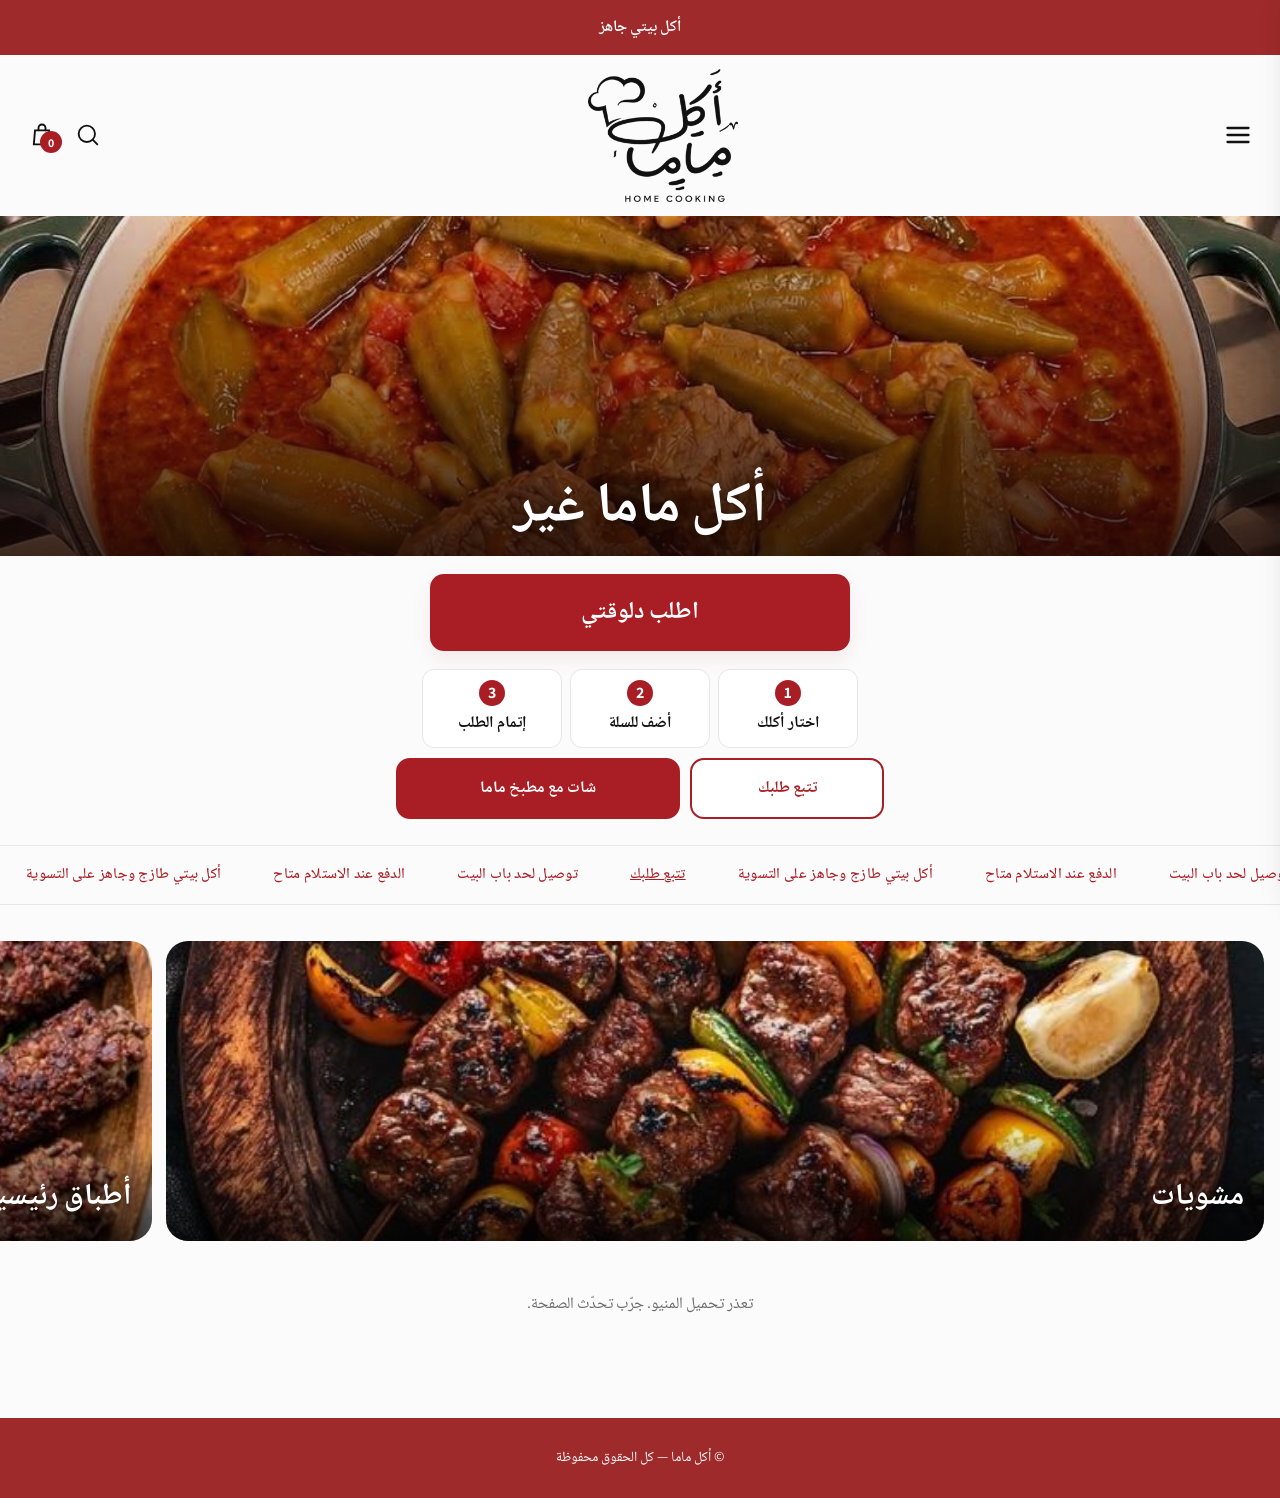
<file: index.html>
<!DOCTYPE html>
<html lang="ar" dir="rtl">
<head>
<meta charset="utf-8">
<meta name="viewport" content="width=device-width, initial-scale=1, viewport-fit=cover">
<title>أكل ماما</title>
<meta name="description" content="أنضف وأفضل أكل بيتي، اطلب دلوقتي">
<meta property="og:type" content="website">
<meta property="og:site_name" content="أكل ماما">
<meta property="og:url" content="https://akl-mama.vercel.app/">
<meta property="og:title" content="أكل ماما">
<meta property="og:description" content="أنضف وأفضل أكل بيتي، اطلب دلوقتي">
<meta property="og:locale" content="ar_EG">
<meta name="twitter:card" content="summary">
<meta name="twitter:title" content="أكل ماما">
<meta name="twitter:description" content="أنضف وأفضل أكل بيتي، اطلب دلوقتي">

<script src="imgs.js"></script><script src="im-c1.js"></script><script src="im-c2.js"></script><script src="im-d1.js"></script><script src="im-d2.js"></script><script src="im-d3.js"></script><script src="im-e1.js"></script><script src="im-e2.js"></script><script src="auth.js"></script><script src="chef.js"></script>
<link href="https://fonts.googleapis.com/css2?family=Cairo:wght@400;600;700;900&display=swap" rel="stylesheet">
<link href="https://fonts.googleapis.com/css2?family=Noto+Naskh+Arabic:wght@400;500;600;700&family=Assistant:wght@400;500;600;700&display=swap" rel="stylesheet">
<style>
:root{
  --red:#A81E24; --red-top:#9E2A2B; --bg:#FBFBFB; --card:#fff; --text:#111; --muted:#6b6b6b; --line:#e6e6e6;
  --on-red:#fff; --hero1:#f1f1f1; --hero2:#e4e4e4; --shadow:rgba(168,30,36,.08);
  box-sizing:border-box; padding-top:env(safe-area-inset-top,0px); padding-bottom:env(safe-area-inset-bottom,0px);
}
@media (prefers-color-scheme: dark){
  :root:not([data-theme="light"]){--bg:#161515;--card:#232121;--text:#f2f2f2;--muted:#b5b0b0;--line:#3a3636;--hero1:#2a2727;--hero2:#201e1e;--shadow:rgba(0,0,0,.4)}
}
:root[data-theme="dark"]{--bg:#161515;--card:#232121;--text:#f2f2f2;--muted:#b5b0b0;--line:#3a3636;--hero1:#2a2727;--hero2:#201e1e;--shadow:rgba(0,0,0,.4)}
*{box-sizing:border-box;margin:0;-webkit-tap-highlight-color:transparent}
html{scroll-padding-top:env(safe-area-inset-top,0px)}
body{background:var(--bg);color:var(--text);font-family:'Cairo','Tahoma',sans-serif;max-width:100%;overflow-x:hidden}
button{font-family:inherit;cursor:pointer;border:0}
.top{background:var(--red-top);color:var(--on-red);text-align:center;padding:14px 10px;font-weight:600;font-size:16px}
header{display:flex;align-items:center;justify-content:space-between;padding:14px 22px;background:var(--bg)}
.icon{background:none;color:var(--text);width:40px;height:40px;display:grid;place-items:center;position:relative}
.icon svg{width:28px;height:28px;stroke:currentColor;fill:none;stroke-width:1.6;stroke-linecap:round}
.badge{position:absolute;bottom:2px;inset-inline-start:0;background:var(--red);color:#fff;border-radius:50%;width:22px;height:22px;font-size:12px;display:grid;place-items:center;font-weight:700}
.logo{text-align:center;line-height:1}
.logo b{display:block;font-size:44px;font-weight:900;color:var(--red);letter-spacing:-1px}
.logo small{font-size:15px;font-weight:700;color:var(--red);letter-spacing:3px}
.right{display:flex;gap:6px}.logo{width:150px;aspect-ratio:520/461;background:var(--text);-webkit-mask:center/contain no-repeat;mask:center/contain no-repeat}
.hero{height:210px;background:linear-gradient(135deg,var(--hero1),var(--hero2));position:relative;overflow:hidden;display:flex;align-items:center}
.hero::after{content:"";position:absolute;inset-block:0;inset-inline-end:-10%;width:60%;background:var(--red);border-radius:50% 0 0 50%/60% 0 0 60%;opacity:.95}
[dir=rtl] .hero::after{border-radius:0 50% 50% 0/0 60% 60% 0}
.hero h1{position:relative;z-index:2;color:var(--red);font-size:34px;line-height:1.25;font-weight:900;padding:0 24px;max-width:55%}
.hero .ph{position:absolute;z-index:1;inset-inline-end:8%;font-size:96px}
.strip{margin-top:22px;border-block:1px solid var(--line);display:flex;overflow-x:auto;white-space:nowrap;scrollbar-width:none}
.strip span{padding:16px 26px;color:var(--red);font-weight:700;font-size:15px}
.cats{display:flex;gap:14px;overflow-x:auto;padding:36px 16px 10px;scrollbar-width:none}
.cat{flex:0 0 88%;background:var(--red) center/cover no-repeat;border-radius:22px;height:300px;position:relative;overflow:hidden;color:#fff;font-size:30px;font-weight:900}.cat span{position:absolute;inset-inline:0;bottom:0;padding:50px 20px 18px;background:linear-gradient(transparent,rgba(0,0,0,.7));text-shadow:0 1px 6px rgba(0,0,0,.5)}
.cat .ph{font-size:90px;display:block;text-align:center}
section{padding:34px 12px 10px}
section h2{font-size:30px;font-weight:900;padding:0 10px 18px}
.row{display:flex;gap:16px;overflow-x:auto;scroll-snap-type:x mandatory;padding:6px 10px 14px;scrollbar-width:none}
.row::-webkit-scrollbar,.strip::-webkit-scrollbar,.cats::-webkit-scrollbar{display:none}
.card{flex:0 0 min(42%,200px);scroll-snap-align:start}
.img{aspect-ratio:1;background:var(--card);border-radius:22px;box-shadow:0 4px 14px var(--shadow);display:grid;place-items:center;overflow:hidden}
.img img{width:100%;height:100%;object-fit:cover}
.img .ph{font-size:64px}
.card h3{font-size:16px;font-weight:700;text-align:center;margin-top:16px;min-height:48px;line-height:1.5}
.price{text-align:center;font-weight:600;font-size:18px;letter-spacing:1px;margin:10px 0 12px;direction:ltr}
.add{width:100%;background:var(--red);color:#fff;font-size:15px;font-weight:600;padding:14px 6px;border-radius:12px}
.add:active{opacity:.85}
.pager{display:flex;justify-content:center;align-items:center;gap:28px;margin-top:20px;color:var(--text);font-weight:700;direction:ltr}
.pager button{background:none;color:var(--text);font-size:26px;width:36px;height:36px}
.pager button:disabled{color:var(--muted);opacity:.5}
footer{margin-top:60px;background:var(--red-top);color:#fff;text-align:center;padding:28px 16px;font-size:14px}
.wa{position:fixed;inset-inline-end:18px;bottom:calc(20px + env(safe-area-inset-bottom,0px));width:68px;height:68px;border-radius:50%;background:#25D366;display:grid;place-items:center;box-shadow:0 0 0 10px rgba(37,211,102,.2);z-index:20}
.wa svg{width:36px;height:36px;fill:#fff}
.ov{position:fixed;inset:0;background:rgba(0,0,0,.5);opacity:0;pointer-events:none;transition:.25s;z-index:40}
.ov.on{opacity:1;pointer-events:auto}
.drawer{position:fixed;top:0;bottom:0;inset-inline-start:0;width:min(92%,430px);background:var(--bg);z-index:50;transform:translateX(105%);transition:.3s;display:flex;flex-direction:column;padding:calc(20px + env(safe-area-inset-top,0px)) 18px calc(18px + env(safe-area-inset-bottom,0px))}
[dir=ltr] .drawer{transform:translateX(-105%)}
.drawer.on,[dir=ltr] .drawer.on{transform:none}
.dh{display:flex;justify-content:space-between;align-items:center;margin-bottom:22px}
.dh h2{font-size:28px;font-weight:900}
.cols{display:flex;justify-content:space-between;color:var(--muted);font-size:13px;padding-bottom:12px;border-bottom:1px solid var(--line)}
.items{flex:1;overflow-y:auto;padding-top:18px}
.item{display:flex;gap:14px;margin-bottom:20px}
.item .t{width:96px;height:96px;border-radius:6px;background:var(--red);display:grid;place-items:center;font-size:38px;flex:none;overflow:hidden}
.item .t img{width:100%;height:100%;object-fit:cover}
.info{flex:1}
.info h4{font-size:18px;font-weight:700}
.info p{color:var(--muted);margin:4px 0 10px;direction:ltr;text-align:start}
.qty{display:flex;align-items:center;gap:0}
.q{display:flex;align-items:center;justify-content:space-between;border:2px solid var(--text);border-radius:14px;height:52px;width:130px;padding:0 12px;font-size:18px}
.q button{background:none;color:var(--text);font-size:22px;width:28px}
.del{background:var(--red);color:#fff;width:50px;height:52px;border-radius:0 14px 14px 0;display:grid;place-items:center}
[dir=rtl] .del{border-radius:14px 0 0 14px}
.line{font-weight:700;font-size:18px}
.empty{text-align:center;color:var(--muted);padding-top:60px}
.notes{border-block:1px solid var(--line);padding:16px 0;margin-top:10px}
.notes summary{list-style:none;color:var(--muted);font-size:16px;cursor:pointer;display:flex;justify-content:space-between}
.notes textarea{width:100%;margin-top:12px;border:1px solid var(--line);border-radius:10px;padding:10px;background:var(--card);color:var(--text);font-family:inherit;min-height:70px}
.tot{display:flex;justify-content:space-between;align-items:center;margin-top:26px}
.tot b{font-size:24px;font-weight:900}
.tot span{font-size:24px;direction:ltr;color:var(--muted);font-weight:600}
.small{font-size:14px;color:var(--muted);margin:10px 0 16px}
.small u{color:var(--red)}
.checkout{width:100%;background:var(--red);color:#fff;border-radius:12px;padding:20px;font-size:18px;font-weight:600}

.mod{position:fixed;inset:0;background:rgba(0,0,0,.55);display:none;place-items:center;padding:14px;z-index:60}.mod.on{display:grid}
.mb{background:var(--bg);color:var(--text);border-radius:18px;width:100%;max-width:440px;max-height:92vh;overflow:auto;padding:22px}
.mb h2{font-size:24px;font-weight:900;margin-bottom:6px}.mb p.s{color:var(--muted);font-size:14px;margin-bottom:14px}
.mb label{display:block;font-weight:700;font-size:14px;margin:12px 0 6px}
.mb input,.mb textarea{width:100%;border:1px solid var(--line);background:var(--card);color:var(--text);border-radius:12px;padding:13px 14px;font:inherit;font-size:16px}
.mb textarea{min-height:70px}.mb .sum{background:var(--card);border:1px solid var(--line);border-radius:12px;padding:12px;margin-top:14px;font-size:14px}
.mb .sum div{display:flex;justify-content:space-between;gap:8px;padding:2px 0}.mb .sum b{direction:ltr}
.err{color:#c0392b;font-size:14px;min-height:20px;margin-top:8px}
.gh{background:none;color:var(--muted);width:100%;padding:12px;margin-top:6px;font-size:15px}
.code{font-size:34px;font-weight:900;letter-spacing:4px;text-align:center;color:var(--red);background:var(--card);border:2px dashed var(--red);border-radius:14px;padding:14px;margin:14px 0;direction:ltr}
a.lnk{display:block;text-align:center;background:var(--red);color:#fff;text-decoration:none;border-radius:12px;padding:16px;font-weight:700;margin-top:8px}
.trk{display:block;text-align:center;color:var(--red);font-weight:700;padding:10px;text-decoration:none;font-size:14px}
.hero .ds{position:absolute;z-index:2;inset-inline-end:auto;left:2%;top:0;bottom:0;display:flex;align-items:center;direction:ltr}
.hero .ds img{width:clamp(78px,24vw,150px);aspect-ratio:1;object-fit:cover;border-radius:50%;border:4px solid #fff;box-shadow:0 8px 20px rgba(0,0,0,.28);margin-inline-start:-26px;background:#fff}
.hero .ds img:nth-child(2){width:clamp(96px,30vw,185px);z-index:3;margin-top:-6px}.hero .ds img:first-child{margin-inline-start:0}
.hero{height:clamp(210px,52vw,300px)}.hero h1{font-size:clamp(28px,8.5vw,46px)}
#sbar{display:none;padding:6px 18px 12px;background:var(--bg)}#sbar.on{display:block}
#sbar input{width:100%;border:1px solid var(--line);border-radius:14px;padding:13px 16px;font:inherit;font-size:16px;background:var(--card);color:var(--text)}
.nores{text-align:center;color:var(--muted);padding:30px;display:none}
.hero{background:#fbf8e9!important;height:clamp(200px,50vw,300px)}.hero::after{display:none!important}
.hero .chef{position:absolute;left:0;top:0;height:100%;width:auto;aspect-ratio:1;object-fit:cover;z-index:1}
.hero h1{max-width:50%;z-index:2;color:var(--red)}

.tpill{background:var(--red);color:#fff;text-decoration:none;font-weight:700;font-size:14px;padding:9px 14px;border-radius:999px;white-space:nowrap}
#stk{display:none;position:fixed;z-index:40;left:12px;right:12px;bottom:calc(12px + env(safe-area-inset-bottom,0px));background:var(--red);color:#fff;border:0;border-radius:16px;padding:16px 18px;font:inherit;font-weight:700;font-size:17px;box-shadow:0 8px 24px rgba(168,30,36,.45);align-items:center;justify-content:space-between;cursor:pointer}
#stk.on{display:flex}#stk span{font-weight:600;font-size:14px;opacity:.95}
body.hasstk .wa{bottom:90px!important}body.hasstk footer{padding-bottom:90px}
.acc{background:var(--card);border:1px solid var(--line);border-radius:14px;padding:12px;margin-top:10px}
.acc .tg{display:flex;gap:6px;margin-bottom:6px}.acc .tg button{flex:1;padding:10px;border-radius:10px;border:1px solid var(--line);background:none;font:inherit;font-weight:700;color:var(--muted);cursor:pointer}
.acc .tg button.on{background:var(--red);color:#fff;border-color:var(--red)}
.who{display:flex;justify-content:space-between;align-items:center;background:var(--card);border:1px solid var(--line);border-radius:12px;padding:10px 12px;margin-top:10px;font-size:14px}
.who a{color:var(--red);font-weight:700;cursor:pointer}

#mnu{position:fixed;z-index:60;top:0;bottom:0;inset-inline-start:0;width:min(78%,300px);background:var(--bg);box-shadow:0 0 30px rgba(0,0,0,.25);transform:translateX(105%);transition:.28s;padding:calc(18px + env(safe-area-inset-top,0px)) 18px 18px;display:flex;flex-direction:column;gap:6px}
[dir=ltr] #mnu{transform:translateX(-105%)}#mnu.on,[dir=ltr] #mnu.on{transform:none}
#mnu h3{font-size:20px;color:var(--red);margin-bottom:10px;display:flex;justify-content:space-between;align-items:center}
#mnu h3 button{background:none;border:0;font-size:22px;color:var(--muted);cursor:pointer}
#mnu a,#mnu button.mi{display:flex;align-items:center;gap:10px;padding:14px;border-radius:12px;color:var(--text);text-decoration:none;font:inherit;font-weight:700;font-size:16px;background:var(--card);border:1px solid var(--line);cursor:pointer;text-align:start;width:100%}
#mnu a.pri{background:var(--red);color:#fff;border-color:var(--red)}
</style>
<style>.strip{overflow:hidden!important;direction:ltr}.strip .mq{display:flex;flex:none;width:max-content;animation:mq 22s linear infinite}.strip:hover .mq,.strip:active .mq{animation-play-state:paused}.strip span{direction:rtl;flex:none}@keyframes mq{to{transform:translateX(-50%)}}@media (prefers-reduced-motion:reduce){.strip{overflow-x:auto!important}.strip .mq{animation:none}}</style>
<style>.q2{display:flex;gap:10px;padding:6px 16px 4px;max-width:520px;margin:0 auto}.q2 a{flex:1;text-align:center;padding:15px 8px;border-radius:14px;font-weight:800;font-size:18px;text-decoration:none;border:2px solid var(--red);color:var(--red);background:#fff}.q2 a.w{background:#1f9d55;border-color:#1f9d55;color:#fff}
.how div{font-size:16px!important}.cta button{font-size:24px!important;padding:18px!important}
#mbody input,#mbody textarea{font-size:18px!important;padding:15px!important}#mbody label{font-size:16px!important;font-weight:800}#mbody .checkout{font-size:20px!important;padding:18px!important}#mbody .gh{font-size:17px!important;padding:14px!important}
.card button{min-height:48px;font-size:16px}</style>
<link rel="stylesheet" href="hero.css"></head>
<body>
<div class="top">أكل بيتي جاهز</div>
<header>
  <div class="right">
    <button class="icon" id="menuBtn" aria-label="القائمة" aria-expanded="false"><svg viewBox="0 0 24 24"><path d="M3 6h18M3 12h18M3 18h18" stroke-width="2"/></svg></button>
  </div>
  <div class="logo" role="img" aria-label="أكل ماما"></div>
  <div class="right">
    <button class="icon" id="srchBtn" aria-label="بحث"><svg viewBox="0 0 24 24"><circle cx="11" cy="11" r="7"/><path d="M20 20l-4-4"/></svg></button>
    <button class="icon" id="openCart" aria-label="السلة"><svg viewBox="0 0 24 24"><path d="M6 8h12l1 12H5L6 8z"/><path d="M9 8V6a3 3 0 0 1 6 0v2"/></svg><span class="badge" id="badge">0</span></button>
  </div>
</header>
<div id="sbar"><input id="sq" type="search" placeholder="ابحث عن طبق..." autocomplete="off"></div>

<div class="hero"><h1>أكل ماما غير</h1><img class="chef" id="chef" alt="" width="260" height="260"></div>

<style>.cta{padding:18px 16px 6px;text-align:center}.cta button{width:100%;max-width:420px;padding:16px;border:0;border-radius:14px;background:var(--red);color:#fff;font:inherit;font-size:22px;font-weight:900;box-shadow:0 8px 20px var(--shadow);cursor:pointer}.how{display:flex;gap:8px;justify-content:center;padding:12px 12px 4px;font-size:14px}.how div{flex:1;max-width:140px;background:var(--card);border:1px solid var(--line);border-radius:12px;padding:10px 6px;text-align:center;font-weight:700;color:var(--text)}.how b{display:block;margin:0 auto 4px;width:26px;height:26px;line-height:26px;border-radius:50%;background:var(--red);color:#fff}</style>
<div class="cta"><button type="button" id="orderNow">اطلب دلوقتي</button></div>
<div class="how"><div><b>1</b>اختار أكلك</div><div><b>2</b>أضف للسلة</div><div><b>3</b>إتمام الطلب</div></div>
<script>document.getElementById("orderNow").onclick=function(){var t=document.querySelector(".cats")||document.getElementById("sections");t.scrollIntoView({behavior:"smooth"})}</script>

<div class="q2"><a href="track.html" id="qTrack">تتبع طلبك</a><a class="c" id="qChat" href="chat.html">شات مع مطبخ ماما</a></div>
<div class="strip"><div class="mq"><span>أكل بيتي طازج وجاهز على التسوية</span><span>الدفع عند الاستلام متاح</span><span>توصيل لحد باب البيت</span><span><a href="track.html" style="color:inherit">تتبع طلبك</a></span><span>أكل بيتي طازج وجاهز على التسوية</span><span>الدفع عند الاستلام متاح</span><span>توصيل لحد باب البيت</span><span><a tabindex="-1" aria-hidden="true" href="track.html" style="color:inherit">تتبع طلبك</a></span></div></div>

<div class="cats"><div class="cat" data-i="c1"><span>مشويات</span></div><div class="cat" data-i="c2"><span>أطباق رئيسية</span></div></div>

<div id="sections"></div><div class="nores" id="nores">مفيش أطباق بالاسم ده</div>

<footer>© أكل ماما — كل الحقوق محفوظة</footer>



<style>.q2 a.c{flex:1.5;background:var(--red);border-color:var(--red);color:#fff}.q2 a{font-size:16px;padding:15px 4px}.cfab{position:fixed;inset-inline-start:16px;bottom:calc(28px + env(safe-area-inset-bottom,0px));z-index:20;background:var(--red);color:#fff;text-decoration:none;font-weight:900;font-size:18px;padding:16px 24px;border-radius:99px;box-shadow:0 8px 20px rgba(168,30,36,.35);font-family:inherit}body.hasstk .cfab{bottom:98px}@media (prefers-color-scheme:dark){.q2 a:not(.c){background:var(--card)}}</style><a class="cfab" href="chat.html">شات مع مطبخ ماما</a><script>(function(){var f=document.querySelector(".cfab"),q=document.getElementById("qChat");if(!f||!q||!window.IntersectionObserver)return;new IntersectionObserver(function(e){f.style.display=e[0].isIntersecting?"none":""}).observe(q)})()</script>
<aside id="mnu" aria-hidden="true"><h3><span>القائمة</span><button id="mnuX" aria-label="إغلاق">✕</button></h3>
<a class="pri" href="track.html">تتبع طلبك</a><a class="pri" href="chat.html">شات مع مطبخ ماما</a>
<button class="mi" id="mnuCart" type="button">السلة وإتمام الطلب</button>
<a href="#sections" id="mnuMenu">المنيو</a>
</aside>
<div class="ov" id="ov"></div>
<aside class="drawer" id="drawer">
  <div class="dh"><h2>سلة التسوق</h2><button class="icon" id="closeCart" aria-label="إغلاق"><svg viewBox="0 0 24 24"><path d="M4 4l16 16M20 4L4 20"/></svg></button></div>
  <div class="cols"><span>المنتج</span><span>الإجمالي</span></div>
  <div class="items" id="items"></div>
  <details class="notes"><summary>ملاحظات على الطلب <span>⌄</span></summary><textarea id="cartNotes" placeholder="اكتب ملاحظاتك هنا"></textarea></details>
  <div class="tot"><b>الإجمالي التقريبي</b><span id="total">0.00 EGP</span></div>
  <p class="small">الضرائب مشمولة. سيتم احتساب تكلفة <u>الشحن</u> عند إتمام الطلب.</p>
  <button class="checkout" id="goCheckout">إتمام الطلب</button><a class="trk" href="track.html">تتبع طلب سابق</a>
</aside>


<button id="stk" type="button"><b>إتمام الطلب</b><span id="stkt"></span></button>
<div class="mod" id="mod"><div class="mb" id="mbody"></div></div>
<script>
const SB="https://jedjixrybyxhanaqokre.supabase.co",KEY="eyJhbGciOiJIUzI1NiIsInR5cCI6IkpXVCJ9.eyJpc3MiOiJzdXBhYmFzZSIsInJlZiI6ImplZGppeHJ5Ynl4aGFuYXFva3JlIiwicm9sZSI6ImFub24iLCJpYXQiOjE3OTU3MDI4NTYsImV4cCI6MjExMTI3ODg1Nn0.cDuijI1dkCsTh5ycPHUPCugEI1_4xQxCko-uhGBEVJs";
const H={apikey:KEY,"Content-Type":"application/json"};
const IM=window.IMGS||{};const src=p=>IM[p]||p;
const _lg=document.querySelector(".logo");if(IM.logo){_lg.style.webkitMaskImage="url("+IM.logo+")";_lg.style.maskImage="url("+IM.logo+")"}
document.querySelectorAll(".cat").forEach(c=>c.style.backgroundImage="url("+src(c.dataset.i)+")");
document.getElementById("chef").src=src("chef");
const cart={};let all={};
const fmt=n=>Number(n).toFixed(2);
const esc=s=>String(s).replace(/[&<>"']/g,c=>({"&":"&amp;","<":"&lt;",">":"&gt;",'"':"&quot;","'":"&#39;"}[c]));
const sec=document.getElementById("sections");
function build(menu){
  sec.innerHTML="";all={};
  const groups={};menu.forEach(p=>{all[p.id]=p;(groups[p.section]=groups[p.section]||[]).push(p)});
  Object.keys(groups).forEach((title,si)=>{
    const items=groups[title];
    const el=document.createElement("section");el.id="sec"+si;
    el.innerHTML=`<h2>${esc(title)}</h2><div class="row">${items.map(p=>`<div class="card"><div class="img">${p.img?`<img src="${esc(src(p.img))}" alt="" loading="lazy">`:'<span class="ph">🍽️</span>'}</div><h3>${esc(p.name)}</h3><div class="price">${fmt(p.price)} EGP</div><button class="add" data-id="${p.id}">إضافة إلى السلة</button></div>`).join("")}</div><div class="pager"><button data-d="1" aria-label="التالي">›</button><span>1/${items.length}</span><button data-d="-1" aria-label="السابق">‹</button></div>`;
    sec.appendChild(el);
    const row=el.querySelector(".row"),pg=el.querySelector(".pager span");
    row.addEventListener("scroll",()=>{const w=row.firstElementChild.offsetWidth+16;pg.textContent=Math.min(Math.round(Math.abs(row.scrollLeft)/w)+1,items.length)+"/"+items.length});
    el.querySelectorAll(".pager button").forEach(b=>b.onclick=()=>{const w=row.firstElementChild.offsetWidth+16;row.scrollBy({left:-w*Number(b.dataset.d),behavior:"smooth"})});
  });
  document.querySelectorAll(".cat").forEach((c,i)=>c.onclick=()=>{const s=document.getElementById("sec"+i);s&&s.scrollIntoView({behavior:"smooth"})});
}
async function loadMenu(){
  sec.innerHTML='<p style="text-align:center;padding:40px;color:var(--muted)">جاري تحميل المنيو…</p>';
  try{const r=await fetch(SB+"/rest/v1/mama_menu?select=*&active=eq.true&order=sort.asc,id.asc",{headers:H});if(!r.ok)throw 0;build(await r.json());render()}
  catch(e){sec.innerHTML='<p style="text-align:center;padding:40px;color:var(--muted)">تعذر تحميل المنيو. جرّب تحدّث الصفحة.</p>'}
}
sec.addEventListener("click",e=>{const b=e.target.closest(".add");if(!b)return;const id=b.dataset.id;cart[id]=(cart[id]||0)+1;render();b.textContent="✓ تمت الإضافة";setTimeout(()=>b.textContent="إضافة إلى السلة",900)});
const drawer=document.getElementById("drawer"),ov=document.getElementById("ov");
const open=v=>{drawer.classList.toggle("on",v);ov.classList.toggle("on",v)};
document.getElementById("openCart").onclick=()=>open(true);
document.getElementById("closeCart").onclick=()=>open(false);ov.onclick=()=>open(false);
function render(){
  const ids=Object.keys(cart).filter(k=>cart[k]>0&&all[k]);let tot=0,count=0;
  document.getElementById("items").innerHTML=ids.length?ids.map(id=>{const p=all[id],q=cart[id];tot+=p.price*q;count+=q;
    return `<div class="item"><div class="t">${p.img?`<img src="${esc(src(p.img))}" alt="">`:""}</div><div class="info"><h4>${esc(p.name)}</h4><p>${fmt(p.price)}</p><div class="qty"><div class="q"><button data-a="m" data-id="${id}">−</button><span>${q}</span><button data-a="p" data-id="${id}">+</button></div><button class="del" data-a="d" data-id="${id}" aria-label="حذف"><svg width="20" height="20" viewBox="0 0 24 24" fill="none" stroke="currentColor" stroke-width="1.8" stroke-linecap="round"><path d="M4 7h16M9 7V4h6v3M6 7l1 13h10l1-13M10 11v6M14 11v6"/></svg></button></div></div><div class="line">${fmt(p.price*q)}</div></div>`}).join(""):'<div class="empty">السلة فاضية</div>';
  document.getElementById("badge").textContent=count;
  document.getElementById("total").textContent=fmt(tot)+" EGP";
  return {ids,tot};
}
document.getElementById("items").addEventListener("click",e=>{const b=e.target.closest("[data-a]");if(!b)return;const id=b.dataset.id,a=b.dataset.a;
  if(a==="p")cart[id]++;else if(a==="m")cart[id]=Math.max(0,cart[id]-1);else cart[id]=0;render()});
const mod=document.getElementById("mod"),mb=document.getElementById("mbody");
const saved=()=>{try{return JSON.parse(localStorage.getItem("mama_cust")||"{}")}catch(e){return{}}};
document.getElementById("goCheckout").onclick=()=>{
  const {ids}=render();if(!ids.length){alert("السلة فاضية");return}
  hit("checkout");showDetails();
};
function showDetails(){
  const {ids,tot}=render();const c=saved();
  mb.innerHTML=`<h2>بيانات التوصيل</h2><p class="s">اكتب بياناتك وهنجهز طلبك.</p>
  <form id="of" novalidate><label>الاسم</label><input id="fn" autocomplete="name" value="${esc(c.name||"")}" maxlength="80">
  <label>رقم الموبايل</label><input id="fp" type="tel" inputmode="tel" autocomplete="tel" dir="ltr" value="${esc(c.phone||"")}" placeholder="01xxxxxxxxx" maxlength="20">
  <label>العنوان بالتفصيل</label><textarea id="fa" autocomplete="street-address" maxlength="300">${esc(c.address||"")}</textarea>
  <div class="sum">${ids.map(i=>`<div><span>${esc(all[i].name)} × ${cart[i]}</span><b>${fmt(all[i].price*cart[i])}</b></div>`).join("")}<div style="border-top:1px solid var(--line);margin-top:6px;padding-top:6px"><b style="direction:rtl">الإجمالي</b><b>${fmt(tot)} EGP</b></div><div style="color:var(--muted);font-size:12px"><span>الدفع عند الاستلام. الشحن يتحدد عند التأكيد.</span></div></div>
  <div class="err" id="fe"></div><button class="checkout" id="fs" type="submit">تأكيد الطلب</button><button class="gh" type="button" id="fc">رجوع</button></form>`;
  mod.classList.add("on");
  document.getElementById("fc").onclick=()=>mod.classList.remove("on");
  document.getElementById("of").onsubmit=async e=>{
    e.preventDefault();const n=fn.value.trim(),p=fp.value.trim(),a=fa.value.trim(),er=document.getElementById("fe");
    if(n.length<2){er.textContent="اكتب الاسم";return}
    if(p.replace(/\D/g,"").length<8){er.textContent="رقم الموبايل غير صحيح";return}
    if(a.length<5){er.textContent="اكتب العنوان بالتفصيل";return}
    const btn=document.getElementById("fs");btn.disabled=true;btn.textContent="جاري الإرسال…";er.textContent="";
    try{
      const tk=KEY;
      const r=await fetch(SB+"/rest/v1/rpc/mama_place_order",{method:"POST",headers:{apikey:KEY,"Content-Type":"application/json",Authorization:"Bearer "+tk},body:JSON.stringify({p_name:n,p_phone:p,p_address:a,p_notes:document.getElementById("cartNotes").value,p_items:ids.map(i=>({id:Number(i),qty:cart[i]}))})});
      if(!r.ok){const j=await r.json().catch(()=>({}));throw new Error(/login required/.test(j.message||"")?"حاول تاني":/too many/.test(j.message||"")?"طلبات كتير في وقت قصير، جرّب بعد شوية":"تعذر إرسال الطلب، جرّب تاني")}
      const code=(await r.json());
      localStorage.setItem("mama_cust",JSON.stringify({name:n,phone:p,address:a}));
      localStorage.setItem("mama_last",JSON.stringify({code,phone:p}));
      ids.forEach(i=>cart[i]=0);document.getElementById("cartNotes").value="";render();open(false);
      mb.innerHTML=`<h2>تم استلام طلبك</h2><p class="s">احتفظ بكود الطلب لمتابعة حالته.</p><div class="code">${esc(code)}</div><div class="sum" style="margin:0 0 10px"><div><span>الاسم</span><b>${esc(n)}</b></div><div><span>الموبايل</span><b dir="ltr">${esc(p)}</b></div><div><span>العنوان</span><b>${esc(a)}</b></div></div><a class="lnk" href="track.html">تتبع طلبي</a><button class="gh" id="fc2">إغلاق</button>`;
      document.getElementById("fc2").onclick=()=>mod.classList.remove("on");
    }catch(x){er.textContent=x.message;btn.disabled=false;btn.textContent="تأكيد الطلب"}
  };
}
const L=(()=>{try{return JSON.parse(localStorage.getItem("mama_last")||"null")}catch(e){return null}})();
if(L){const a=document.querySelector(".trk");const q=document.getElementById("qTrack");if(q)q.href="track.html?c="+encodeURIComponent(L.code)+"&p="+encodeURIComponent(L.phone);if(a)a.href="track.html?c="+encodeURIComponent(L.code)+"&p="+encodeURIComponent(L.phone)}

(function(){const m=document.getElementById("mnu"),o=document.getElementById("ov"),b=document.getElementById("menuBtn");
 const set=v=>{m.classList.toggle("on",v);o.classList.toggle("on",v);b.setAttribute("aria-expanded",v)};
 b.onclick=()=>set(!m.classList.contains("on"));document.getElementById("mnuX").onclick=()=>set(false);
 document.getElementById("mnuMenu").onclick=()=>set(false);
 document.getElementById("mnuCart").onclick=()=>{set(false);open(true)};
 o.addEventListener("click",()=>set(false))})();
loadMenu();
(function(){const st=document.getElementById("stk"),b=document.getElementById("badge"),t=document.getElementById("total"),dr=document.getElementById("drawer");
 function u(){const n=parseInt(b.textContent)||0;const on=n>0&&!dr.classList.contains("on");st.classList.toggle("on",on);document.body.classList.toggle("hasstk",n>0);document.getElementById("stkt").textContent=n+" صنف · "+t.textContent}
 new MutationObserver(u).observe(b,{childList:true,characterData:true,subtree:true});new MutationObserver(u).observe(t,{childList:true,characterData:true,subtree:true});new MutationObserver(u).observe(dr,{attributes:true,attributeFilter:["class"]});
 st.onclick=()=>open(true);u()})();
document.getElementById("srchBtn").onclick=()=>{const b=document.getElementById("sbar");b.classList.toggle("on");if(b.classList.contains("on"))document.getElementById("sq").focus();else{document.getElementById("sq").value="";filt()}};
function filt(){const q=document.getElementById("sq").value.trim().toLowerCase();let any=false;
 document.querySelectorAll("#sections section").forEach(s=>{let n=0;s.querySelectorAll(".card").forEach(c=>{const m=!q||c.querySelector("h3").textContent.toLowerCase().includes(q);c.style.display=m?"":"none";if(m)n++});s.style.display=n?"":"none";if(n)any=true});
 document.getElementById("nores").style.display=any||!q?"none":"block"}
document.getElementById("sq").oninput=filt;
</script>
<script>
(function(){const SBU="https://jedjixrybyxhanaqokre.supabase.co";let v=localStorage.getItem("mama_vid");if(!v){v=(crypto.randomUUID?crypto.randomUUID():String(Math.random()).slice(2)+Date.now()).replace(/[^A-Za-z0-9_-]/g,"").slice(0,32);localStorage.setItem("mama_vid",v)}
const sent={};window.hit=function(ev){if(sent[ev])return;sent[ev]=1;try{fetch(SBU+"/rest/v1/rpc/mama_hit",{method:"POST",keepalive:true,headers:{apikey:"eyJhbGciOiJIUzI1NiIsInR5cCI6IkpXVCJ9.eyJpc3MiOiJzdXBhYmFzZSIsInJlZiI6ImplZGppeHJ5Ynl4aGFuYXFva3JlIiwicm9sZSI6ImFub24iLCJpYXQiOjE3OTU3MDI4NTYsImV4cCI6MjExMTI3ODg1Nn0.cDuijI1dkCsTh5ycPHUPCugEI1_4xQxCko-uhGBEVJs","Content-Type":"application/json"},body:JSON.stringify({p_vid:v,p_ev:ev})})}catch(e){}};hit("visit")})();
document.addEventListener("click",function(e){if(e.target.closest&&e.target.closest("[data-id][data-a=p]"))hit("cart");if(e.target.closest&&e.target.closest(".card button,.add"))hit("cart")});
</script>
</body>
</html>
</file>
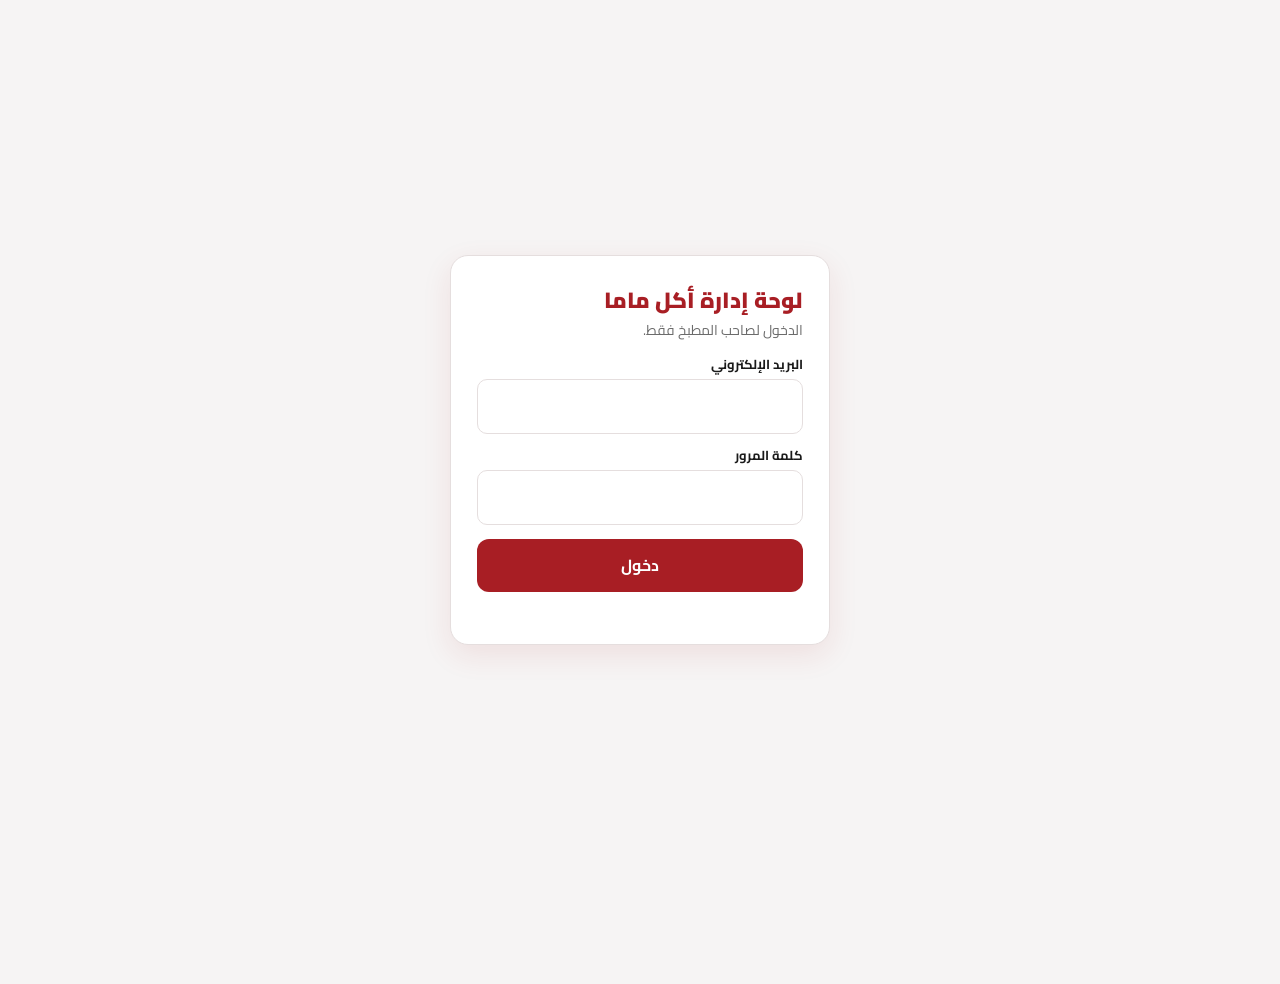
<file: admin.html>
<!DOCTYPE html><html lang="ar" dir="rtl"><head><meta charset="utf-8"><meta name="viewport" content="width=device-width,initial-scale=1"><meta name="robots" content="noindex,nofollow"><title>لوحة إدارة أكل ماما</title>
<link href="https://fonts.googleapis.com/css2?family=Cairo:wght@400;600;700;900&display=swap" rel="stylesheet">
<style>
:root{--red:#A81E24;--bg:#F6F4F4;--line:#e5dede;--mute:#6b6b6b;--ok:#1F8A5B;--wait:#B7810A;--blue:#2F6FDE}*{box-sizing:border-box;margin:0}
body{background:var(--bg);padding-bottom:84px;font:400 16px/1.7 Cairo,Tahoma,sans-serif;color:#1a1a1a}button,input,select,textarea{font:inherit}
.login{min-height:100vh;display:grid;place-items:center;padding:16px}.lbox{background:#fff;border:1px solid var(--line);border-radius:18px;padding:26px;width:100%;max-width:380px;box-shadow:0 10px 30px #a81e2418}
.lbox h1{font-size:22px;color:var(--red);font-weight:900}.lbox p{color:var(--mute);font-size:14px;margin-bottom:10px}
label{display:block;font-weight:700;font-size:13px;margin:10px 0 4px}
input,select,textarea{width:100%;padding:11px 13px;border:1px solid var(--line);border-radius:10px;background:#fff}
.btn{background:var(--red);color:#fff;border:0;border-radius:10px;padding:10px 16px;cursor:pointer;font-weight:700}.btn.g{background:#fff;color:var(--red);border:1px solid var(--line)}.btn.s{padding:6px 12px;font-size:13px}
.lbox .btn{width:100%;margin-top:14px}.err{color:#c0392b;font-size:13px;min-height:18px;margin-top:8px}
header{background:var(--red);color:#fff;padding:12px 16px;display:flex;align-items:center;gap:10px}header b{font-size:18px}header .sp{flex:1}header .btn{background:#ffffff26}
.wrap{max-width:1000px;margin:0 auto;padding:14px 12px 60px}
.stats{display:grid;grid-template-columns:repeat(4,1fr);gap:10px}.st{background:#fff;border:1px solid var(--line);border-radius:12px;padding:12px}.st small{color:var(--mute);display:block;font-size:12px}.st b{font-size:26px}
.tabs{display:flex;gap:8px;margin:14px 0}.tabs button{flex:1;background:#fff;border:1px solid var(--line);border-radius:12px;padding:10px;font-weight:700;cursor:pointer}.tabs button.on{background:var(--red);color:#fff}
.tools{display:flex;gap:8px;margin-bottom:12px;flex-wrap:wrap}.tools input{flex:1;min-width:150px}.tools select{width:auto}
.o{background:#fff;border:1px solid var(--line);border-radius:14px;padding:14px;margin-bottom:10px}.o.new{border-color:var(--red);box-shadow:0 0 0 2px #a81e2418}
.oh{display:flex;justify-content:space-between;align-items:center;gap:8px;flex-wrap:wrap}.oh b{font-size:16px}
.pill{display:inline-block;padding:1px 12px;border-radius:99px;font-size:12px;font-weight:700;color:#fff}
.p-new{background:var(--red)}.p-preparing{background:var(--wait)}.p-on_the_way{background:var(--blue)}.p-delivered{background:var(--ok)}.p-cancelled{background:#777}
.cu{background:#fff7f7;border:1px solid #f0d4d4;border-radius:12px;padding:10px 12px;margin:10px 0;display:grid;gap:8px}.cu small{display:block;color:var(--mute);font-size:12px}.cu b{font-size:17px;word-break:break-word}.cl{display:flex;gap:8px}.cb{flex:1;text-align:center;background:var(--red);color:#fff!important;border-radius:10px;padding:11px;font-weight:700;text-decoration:none}.cb.wa{background:#1f9d55}
.ob{color:#444;font-size:14px;margin:6px 0}.ob a{color:var(--red);font-weight:700;text-decoration:none}.items{background:#faf6f6;border-radius:10px;padding:8px 12px;margin:8px 0;font-size:14px}
.items div{display:flex;justify-content:space-between}.acts{display:flex;gap:6px;flex-wrap:wrap;margin-top:8px}
.acts .btn{flex:1;min-width:110px}.empty{text-align:center;color:var(--mute);padding:30px}
.mi{display:grid;grid-template-columns:1fr 90px auto auto;gap:6px;align-items:center;background:#fff;border:1px solid var(--line);border-radius:12px;padding:10px;margin-bottom:8px}
.mi small{color:var(--mute)}.mi.off{opacity:.55}@media(max-width:600px){.stats{grid-template-columns:repeat(2,1fr)}.mi{grid-template-columns:1fr 80px}}
.add{background:#fff;border:1px dashed var(--red);border-radius:12px;padding:12px;margin-bottom:14px;display:grid;grid-template-columns:1fr 1fr 90px auto;gap:6px}@media(max-width:600px){.add{grid-template-columns:1fr 1fr}}
.cbtn{position:relative}.cbtn i{font-style:normal;background:#fff;color:var(--red);border-radius:10px;padding:0 7px;margin-inline-start:6px;font-size:12px;font-weight:800}
#cw{position:fixed;inset:0;background:#0007;display:none;z-index:50}#cw.on{display:flex;align-items:flex-end;justify-content:center}
#cb{background:#fff;width:100%;max-width:480px;height:88vh;border-radius:18px 18px 0 0;display:flex;flex-direction:column;padding:14px}
#cb .hd{display:flex;justify-content:space-between;align-items:center;font-weight:800;font-size:17px;margin-bottom:8px}#cb .hd button{background:none;border:1px solid var(--line);border-radius:10px;padding:6px 14px;font:inherit;cursor:pointer}
#cl{flex:1;overflow:auto;background:#faf6f6;border-radius:12px;padding:10px;display:flex;flex-direction:column;gap:8px}
.m{max-width:80%;padding:10px 14px;border-radius:14px;font-size:16px;line-height:1.6;word-break:break-word}.m small{display:block;font-size:11px;opacity:.7;margin-top:2px}
.m.me{align-self:flex-start;background:var(--red);color:#fff}.m.cu2{align-self:flex-end;background:#fff;border:1px solid var(--line)}
#cf{display:flex;gap:8px;margin-top:10px}#ci{flex:1;border:1px solid var(--line);border-radius:12px;padding:14px;font:inherit;font-size:17px}#cf button{background:var(--red);color:#fff;border:0;border-radius:12px;padding:0 22px;font:inherit;font-weight:800;font-size:17px;cursor:pointer}
#cinfo{background:#fff7f7;border:1px solid #f0d4d4;border-radius:12px;padding:8px 12px;margin-bottom:8px;font-size:14px;display:none}#cinfo.on{display:block}#cinfo .r{display:flex;justify-content:space-between;gap:8px}#cinfo small{color:var(--mute)}#cinfo b{font-weight:800}.thr{background:#fff;border:1px solid var(--line);border-radius:14px;padding:12px 14px;margin-bottom:10px;cursor:pointer;display:block;width:100%;text-align:start}.thr.un{border-color:var(--red);box-shadow:0 0 0 2px #a81e2418}.thr .a{display:flex;justify-content:space-between;align-items:center;gap:8px}.thr .a b{font-size:17px}.thr .l{color:#444;font-size:15px;margin:4px 0;overflow:hidden;text-overflow:ellipsis;white-space:nowrap}.thr .o2{color:var(--mute);font-size:13px}.thr i{font-style:normal;background:var(--red);color:#fff;border-radius:99px;min-width:22px;height:22px;line-height:22px;text-align:center;font-size:12px;font-weight:800;padding:0 6px}
</style><style>
.bnav{position:fixed;inset-inline:0;bottom:0;z-index:20;display:flex;background:#fff;border-top:1px solid var(--line);padding:6px 8px calc(6px + env(safe-area-inset-bottom));gap:6px;box-shadow:0 -4px 18px #0000000d}
.bnav button{flex:1;border:0;background:none;border-radius:12px;padding:12px 4px;font-weight:700;font-size:16px;color:var(--mute);cursor:pointer;position:relative}
.bnav button.on{background:#a81e2412;color:var(--red)}
.bnav i{position:absolute;top:4px;inset-inline-start:calc(50% + 14px);background:var(--red);color:#fff;border-radius:99px;font-style:normal;font-size:12px;min-width:20px;height:20px;line-height:20px;text-align:center;padding:0 5px}
.ov h2{font-size:17px;margin:18px 2px 8px;font-weight:900}
.kp{display:grid;grid-template-columns:repeat(3,1fr);gap:10px}.kp .c{background:#fff;border:1px solid var(--line);border-radius:14px;padding:14px 10px;text-align:center}.kp small{display:block;color:var(--mute);font-size:13px}.kp b{font-size:30px;line-height:1.3}
.big{background:#fff;border:1px solid var(--line);border-radius:14px;padding:16px;display:flex;justify-content:space-between;align-items:center}.big b{font-size:30px;color:var(--red)}
.fn{background:#fff;border:1px solid var(--line);border-radius:14px;padding:14px}.fr{margin:8px 0}.fr .l{display:flex;justify-content:space-between;font-weight:700;font-size:15px}.fr .bar{height:12px;background:#f0e8e8;border-radius:99px;margin-top:5px;overflow:hidden}.fr .bar i{display:block;height:100%;background:var(--red);border-radius:99px}.fr small{color:var(--mute)}
.chips{display:flex;gap:8px;overflow-x:auto;padding-bottom:6px;margin-bottom:10px;scrollbar-width:none}.chips button{flex:none;border:1px solid var(--line);background:#fff;border-radius:99px;padding:9px 16px;font-weight:700;font-size:15px;cursor:pointer}.chips button.on{background:var(--red);color:#fff;border-color:var(--red)}
.btn{padding:13px 18px;font-size:16px;border-radius:12px}.btn.s{padding:10px 14px;font-size:15px}.cb{padding:14px;font-size:17px}.cu b{font-size:19px}input,select,textarea{font-size:16px;padding:13px}
.mi{grid-template-columns:1fr 100px auto auto}@media(max-width:600px){.mi{grid-template-columns:1fr auto auto}.mi>div:first-child{grid-column:1/-1}}
</style>
</head><body>
<div id="login" class="login"><form class="lbox" id="lf"><h1>لوحة إدارة أكل ماما</h1><p>الدخول لصاحب المطبخ فقط.</p>
<label>البريد الإلكتروني</label><input id="em" type="email" autocomplete="username" required dir="ltr"><label>كلمة المرور</label><input id="pw" type="password" autocomplete="current-password" required dir="ltr">
<button class="btn">دخول</button><div class="err" id="le"></div></form></div>
<div id="app" style="display:none"><header><div><b>لوحة أكل ماما</b></div><div class="sp"></div><button class="btn s" id="out">خروج</button></header>
<div class="wrap">
<div id="v0" class="ov"><div class="big"><span>مبيعات اليوم (EGP)</span><b id="s4">0</b></div>
<h2>الطلبات الآن</h2><div class="kp"><div class="c"><small>جديد</small><b id="s1">0</b></div><div class="c"><small>بيتجهز</small><b id="s2">0</b></div><div class="c"><small>في الطريق</small><b id="s3">0</b></div></div>
<h2>الزوار</h2><div class="kp"><div class="c"><small>النهاردة</small><b id="vt">-</b></div><div class="c"><small>آخر 7 أيام</small><b id="vw">-</b></div><div class="c"><small>الإجمالي</small><b id="va">-</b></div></div>
<h2>مسار الطلب (آخر 7 أيام)</h2><div class="fn" id="fun"></div><p style="color:var(--mute);font-size:12px;margin-top:8px">الإحصائيات مجهولة الهوية: رقم عشوائي لكل جهاز بدون أي بيانات شخصية.</p></div>
<div id="v1" style="display:none"><div class="chips" id="chips"></div><div class="tools"><input id="q" placeholder="ابحث بالاسم أو الموبايل أو الكود"><button class="btn g" id="rf">تحديث</button></div><div id="list"></div></div>
<div id="v3" style="display:none"><div id="th"></div></div>
<div id="v2" style="display:none"><div class="add"><input id="ns" placeholder="القسم (مثال: مشويات)"><input id="nn" placeholder="اسم الصنف"><input id="np" type="number" placeholder="السعر" min="0"><button class="btn" id="na">إضافة صنف</button></div><div id="menu"></div></div>
</div><nav class="bnav" id="nav"><button id="t0" class="on">نظرة عامة</button><button id="t1">الطلبات<i id="nb" style="display:none">0</i></button><button id="t3">الرسائل<i id="mb" style="display:none">0</i></button><button id="t2">المنيو</button></nav></div>
<div id="cw"><div id="cb"><div class="hd"><span id="ct"></span><button id="cx">إغلاق</button></div><div id="cinfo"></div><div id="cl"></div><form id="cf"><input id="ci" maxlength="500" autocomplete="off" placeholder="اكتب ردك"><button>إرسال</button></form></div></div>
<script>
const SB="https://jedjixrybyxhanaqokre.supabase.co",KEY="eyJhbGciOiJIUzI1NiIsInR5cCI6IkpXVCJ9.eyJpc3MiOiJzdXBhYmFzZSIsInJlZiI6ImplZGppeHJ5Ynl4aGFuYXFva3JlIiwicm9sZSI6ImFub24iLCJpYXQiOjE3OTU3MDI4NTYsImV4cCI6MjExMTI3ODg1Nn0.cDuijI1dkCsTh5ycPHUPCugEI1_4xQxCko-uhGBEVJs";
const $=i=>document.getElementById(i);const esc=s=>String(s??"").replace(/[&<>"']/g,c=>({"&":"&amp;","<":"&lt;",">":"&gt;",'"':"&quot;","'":"&#39;"}[c]));
let FIL="",S=null,orders=[],menu=[],lastNew=-1,UN={},UT=0,MS=[],CV=[];
const LBL={new:"جديد",preparing:"بيتجهز",on_the_way:"في الطريق",delivered:"تم التوصيل",cancelled:"ملغي"};
const H=()=>({apikey:KEY,Authorization:"Bearer "+S.access_token,"Content-Type":"application/json"});
async function ensure(){if(S.exp*1000-Date.now()>120000)return;const r=await fetch(SB+"/auth/v1/token?grant_type=refresh_token",{method:"POST",headers:{apikey:KEY,"Content-Type":"application/json"},body:JSON.stringify({refresh_token:S.refresh_token})});if(r.ok){const j=await r.json();S={access_token:j.access_token,refresh_token:j.refresh_token,exp:Math.floor(Date.now()/1000)+j.expires_in};sessionStorage.setItem("mama_s",JSON.stringify(S))}else logout()}
function logout(){sessionStorage.removeItem("mama_s");location.reload()}
$("lf").onsubmit=async e=>{e.preventDefault();$("le").textContent="";const r=await fetch(SB+"/auth/v1/token?grant_type=password",{method:"POST",headers:{apikey:KEY,"Content-Type":"application/json"},body:JSON.stringify({email:$("em").value.trim(),password:$("pw").value})});
 if(!r.ok){$("le").textContent="البريد أو كلمة المرور غير صحيحة";return}const j=await r.json();S={access_token:j.access_token,refresh_token:j.refresh_token,exp:Math.floor(Date.now()/1000)+j.expires_in};sessionStorage.setItem("mama_s",JSON.stringify(S));start()};
$("out").onclick=logout;
function start(){$("login").style.display="none";$("app").style.display="";load();loadMenu();stats();setInterval(()=>{if(!document.hidden)load()},20000)}
async function load(){try{await ensure();const r=await fetch(SB+"/rest/v1/mama_orders?select=*&order=created_at.desc&limit=500",{headers:H()});if(r.status===401||r.status===403){logout();return}orders=await r.json();try{const u=await fetch(SB+"/rest/v1/mama_msgs?select=order_id,convo_id,sender,body,created_at,seen&order=id.desc&limit=1000",{headers:H()});MS=u.ok?await u.json():[];const cr=await fetch(SB+"/rest/v1/mama_convos?select=id,name,phone,created_at&limit=500",{headers:H()});CV=cr.ok?await cr.json():[];UN={};UT=0;MS.forEach(x=>{if(x.sender==="customer"&&!x.seen){const k=x.order_id||x.convo_id;UN[k]=(UN[k]||0)+1;UT++}})}catch(e){}
 const n=orders.filter(o=>o.status==="new").length;if(lastNew>=0&&n>lastNew){try{new Audio("[data-uri]").play()}catch(e){}document.title="(1) طلب جديد!"}else if(n===0)document.title="لوحة إدارة أكل ماما";lastNew=n;render()}catch(e){}}
function render(){
 const today=new Date().toLocaleDateString("sv-SE",{timeZone:"Africa/Cairo"});
 $("s1").textContent=orders.filter(o=>o.status==="new").length;$("s2").textContent=orders.filter(o=>o.status==="preparing").length;$("s3").textContent=orders.filter(o=>o.status==="on_the_way").length;
 $("s4").textContent=orders.filter(o=>o.status!=="cancelled"&&new Date(o.created_at).toLocaleDateString("sv-SE",{timeZone:"Africa/Cairo"})===today).reduce((a,o)=>a+Number(o.total),0).toFixed(0);
 const q=$("q").value.trim().toLowerCase(),f=FIL;
 const cnt=k=>k?orders.filter(o=>o.status===k).length:orders.length;$("chips").innerHTML=[["","الكل"],["new","جديد"],["preparing","بيتجهز"],["on_the_way","في الطريق"],["delivered","تم التوصيل"],["cancelled","ملغي"]].map(c=>`<button data-f="${c[0]}" class="${f===c[0]?"on":""}">${c[1]} (${cnt(c[0])})</button>`).join("");const nn=cnt("new");$("nb").style.display=nn?"":"none";$("nb").textContent=nn;$("mb").style.display=UT?"":"none";$("mb").textContent=UT;renderTh();
 const wa=p=>{let d=String(p).replace(/\D/g,"");if(d.startsWith("00"))d=d.slice(2);else if(d.startsWith("0"))d="20"+d.slice(1);return d};
 const rows=orders.filter(o=>(!f||o.status===f)&&(!q||(o.name+o.phone+o.code).toLowerCase().includes(q)));
 $("list").innerHTML=rows.length?rows.map(o=>{const nx={new:["preparing","ابدأ التجهيز"],preparing:["on_the_way","خرج للتوصيل"],on_the_way:["delivered","تم التوصيل"]}[o.status];
 return `<div class="o ${o.status==="new"?"new":""}"><div class="oh"><b>${esc(o.name)} <span style="color:var(--mute);font-weight:400">#${esc(o.code)}</span></b><span class="pill p-${o.status}">${LBL[o.status]}</span></div>
 <div class="cu"><div><small>الاسم</small><b>${esc(o.name)}</b></div><div><small>الموبايل</small><b dir="ltr">${esc(o.phone)}</b></div><div><small>العنوان</small><b>${esc(o.address)}</b></div><div class="cl"><a class="cb" href="tel:${esc(o.phone)}">اتصال</a><a class="cb wa" target="_blank" rel="noopener" href="https://wa.me/${wa(o.phone)}">واتساب</a></div></div>
 <div class="items">${o.items.map(i=>`<div><span>${esc(i.name)} × ${i.qty}</span><b dir="ltr">${Number(i.price*i.qty).toFixed(2)}</b></div>`).join("")}<div style="border-top:1px solid var(--line);margin-top:4px"><b>الإجمالي</b><b dir="ltr">${Number(o.total).toFixed(2)} EGP</b></div></div>
 ${o.notes?`<div class="ob">ملاحظات: ${esc(o.notes)}</div>`:""}<div class="ob" style="color:var(--mute);font-size:12px">${new Date(o.created_at).toLocaleString("ar-EG",{timeZone:"Africa/Cairo"})}</div>
 <div class="acts"><button class="btn cbtn" data-c="${o.id}">الرسائل${UN[o.id]?`<i>${UN[o.id]}</i>`:""}</button>${nx?`<button class="btn" data-s="${nx[0]}" data-id="${o.id}">${nx[1]}</button>`:""}${o.status!=="delivered"&&o.status!=="cancelled"?`<button class="btn g" data-s="cancelled" data-id="${o.id}">إلغاء</button>`:""}<button class="btn g" data-del="${o.id}">حذف</button></div></div>`}).join(""):'<div class="empty">مفيش طلبات</div>'}
$("list").onclick=async e=>{const b=e.target.closest("button");if(!b)return;if(b.dataset.c){openChat(b.dataset.c);return}await ensure();
 if(b.dataset.del){if(!confirm("حذف الطلب نهائيًا؟"))return;const r=await fetch(SB+"/rest/v1/mama_orders?id=eq."+b.dataset.del,{method:"DELETE",headers:H()});if(!r.ok)alert("تعذر الحذف");load();return}
 if(b.dataset.s==="cancelled"&&!confirm("إلغاء الطلب؟"))return;
 const r=await fetch(SB+"/rest/v1/mama_orders?id=eq."+b.dataset.id,{method:"PATCH",headers:H(),body:JSON.stringify({status:b.dataset.s})});if(!r.ok)alert("تعذر الحفظ");load()};
$("q").oninput=render;$("chips").onclick=e=>{const b=e.target.closest("button");if(!b)return;FIL=b.dataset.f;render()};$("rf").onclick=load;
function tab(n){["0","1","2","3"].forEach(i=>{$("v"+i).style.display=i==n?"":"none";$("t"+i).className=i==n?"on":""});if(n==0)stats()}
$("t0").onclick=()=>tab(0);$("t1").onclick=()=>tab(1);$("t2").onclick=()=>tab(2);$("t3").onclick=()=>tab(3);
async function stats(){try{await ensure();const r=await fetch(SB+"/rest/v1/rpc/mama_stats",{method:"POST",headers:H(),body:"{}"});if(!r.ok)return;const j=await r.json();
 $("vt").textContent=j.visit.today;$("vw").textContent=j.visit.week;$("va").textContent=j.visit.total;
 const base=Math.max(j.visit.week,1),rows=[["زاروا الموقع",j.visit.week],["أضافوا للسلة",j.cart.week],["دخلوا إتمام الطلب",j.checkout.week],["طلبات مؤكدة",j.orders.week]];
 $("fun").innerHTML=rows.map(x=>`<div class="fr"><div class="l"><span>${x[0]}</span><b>${x[1]}</b></div><div class="bar"><i style="width:${Math.min(100,Math.round(x[1]/base*100))}%"></i></div></div>`).join("")+`<small>نسبة التحويل من زيارة لطلب: ${Math.round(j.orders.week/base*100)}%</small>`}catch(e){}}
async function loadMenu(){await ensure();const r=await fetch(SB+"/rest/v1/mama_menu?select=*&order=sort.asc,id.asc",{headers:H()});menu=r.ok?await r.json():[];renderMenu()}
function renderMenu(){$("menu").innerHTML=menu.map(m=>`<div class="mi ${m.active?"":"off"}"><div><b>${esc(m.name)}</b><br><small>${esc(m.section)}</small></div><input type="number" min="0" value="${m.price}" data-p="${m.id}"><button class="btn s g" data-t="${m.id}">${m.active?"إخفاء":"إظهار"}</button><button class="btn s g" data-x="${m.id}">حذف</button></div>`).join("")||'<div class="empty">المنيو فاضي</div>'}
async function mpatch(id,body){await ensure();const r=await fetch(SB+"/rest/v1/mama_menu?id=eq."+id,{method:"PATCH",headers:H(),body:JSON.stringify(body)});if(!r.ok)alert("تعذر الحفظ");loadMenu()}
$("menu").onchange=e=>{const i=e.target.closest("[data-p]");if(i&&Number(i.value)>=0)mpatch(i.dataset.p,{price:Number(i.value)})};
$("menu").onclick=async e=>{const b=e.target.closest("button");if(!b)return;if(b.dataset.t){const m=menu.find(x=>x.id==b.dataset.t);mpatch(m.id,{active:!m.active})}
 if(b.dataset.x){if(!confirm("حذف الصنف نهائيًا؟"))return;await ensure();await fetch(SB+"/rest/v1/mama_menu?id=eq."+b.dataset.x,{method:"DELETE",headers:H()});loadMenu()}};
$("na").onclick=async()=>{const s=$("ns").value.trim(),n=$("nn").value.trim(),p=Number($("np").value);if(!s||!n||!(p>=0)||$("np").value===""){alert("اكمل القسم والاسم والسعر");return}
 await ensure();const r=await fetch(SB+"/rest/v1/mama_menu",{method:"POST",headers:H(),body:JSON.stringify({section:s,name:n,price:p,sort:(menu.reduce((a,m)=>Math.max(a,m.sort),0)+1)})});if(!r.ok){alert("تعذر الإضافة");return}$("ns").value=$("nn").value=$("np").value="";loadMenu()};

let CO=null,CK="order_id",CN=-1;
const dg=p=>String(p||"").replace(/\D/g,"");
function oinfo(o){if(!o)return'<div class="r"><small>مفيش طلب مرتبط بالرقم ده</small></div>';return '<div class="r"><span><small>الطلب</small> <b>#'+esc(o.code)+'</b></span><span class="pill p-'+o.status+'">'+LBL[o.status]+'</span></div><div>'+o.items.map(i=>esc(i.name)+" × "+i.qty).join("، ")+'</div><div class="r"><small>الإجمالي</small><b dir="ltr">'+Number(o.total).toFixed(2)+' EGP</b></div>'}
function threads(){const m={};MS.forEach(x=>{const k=x.order_id||x.convo_id;if(!m[k])m[k]={k:k,kind:x.order_id?"order_id":"convo_id",last:x}});
 return Object.values(m).map(t=>{if(t.kind==="order_id"){const o=orders.find(x=>x.id===t.k);t.name=o?o.name:"طلب";t.phone=o?o.phone:"";t.o=o}else{const c=CV.find(x=>x.id===t.k);t.name=c?c.name:"زائر";t.phone=c?c.phone:"";t.o=orders.find(x=>dg(x.phone)===dg(t.phone))}t.un=UN[t.k]||0;return t}).sort((a,b)=>new Date(b.last.created_at)-new Date(a.last.created_at))}
function renderTh(){const t=threads();$("th").innerHTML=t.length?t.map(x=>'<button class="thr '+(x.un?"un":"")+'" data-k="'+x.k+'" data-kind="'+x.kind+'"><div class="a"><b>'+esc(x.name)+' <span style="color:var(--mute);font-weight:400;font-size:13px" dir="ltr">'+esc(x.phone)+'</span></b>'+(x.un?'<i>'+x.un+'</i>':'')+'</div><div class="l">'+(x.last.sender==="owner"?"انت: ":"")+esc(x.last.body)+'</div><div class="o2">'+(x.o?"طلب #"+esc(x.o.code)+" - "+LBL[x.o.status]+" - "+Number(x.o.total).toFixed(0)+" EGP":"من غير طلب")+' - '+new Date(x.last.created_at).toLocaleString("ar-EG",{timeZone:"Africa/Cairo",hour:"2-digit",minute:"2-digit",day:"numeric",month:"numeric"})+'</div></button>').join(""):'<div class="empty">مفيش رسائل لسه</div>'}
$("th").onclick=e=>{const b=e.target.closest(".thr");if(b)openChat(b.dataset.k,b.dataset.kind)};
async function cload(){if(!CO)return;try{await ensure();const r=await fetch(SB+"/rest/v1/mama_msgs?select=id,sender,body,created_at&"+CK+"=eq."+CO+"&order=id.asc&limit=300",{headers:H()});const m=r.ok?await r.json():[];
 if(m.length!==CN){CN=m.length;$("cl").innerHTML=m.length?m.map(x=>`<div class="m ${x.sender==="owner"?"me":"cu2"}">${esc(x.body)}<small>${new Date(x.created_at).toLocaleTimeString("ar-EG",{timeZone:"Africa/Cairo",hour:"2-digit",minute:"2-digit"})}</small></div>`).join(""):'<div style="margin:auto;color:#999">مفيش رسائل لسه</div>';$("cl").scrollTop=$("cl").scrollHeight}
 if(m.some(x=>x.sender==="customer")){const u=await fetch(SB+"/rest/v1/mama_msgs?"+CK+"=eq."+CO+"&sender=eq.customer&seen=eq.false",{method:"PATCH",headers:H(),body:JSON.stringify({seen:true})});if(u.ok&&UN[CO]){UT-=UN[CO];delete UN[CO];MS.forEach(x=>{if((x.order_id||x.convo_id)===CO)x.seen=true});render()}}}catch(e){}}
function openChat(id,kind){kind=kind||"order_id";CO=id;CK=kind;CN=-1;let nm="",ph="",o=null;if(kind==="order_id"){o=orders.find(x=>x.id===id);nm=o?o.name:"";ph=o?o.phone:""}else{const c=CV.find(x=>x.id===id);nm=c?c.name:"زائر";ph=c?c.phone:"";o=orders.find(x=>dg(x.phone)===dg(ph))}
 $("ct").innerHTML=esc(nm)+' <span dir="ltr" style="font-weight:400;font-size:14px;color:var(--mute)">'+esc(ph)+'</span>';$("cinfo").innerHTML=oinfo(o);$("cinfo").classList.add("on");$("cl").innerHTML="";$("cw").classList.add("on");cload()}
$("cx").onclick=()=>{$("cw").classList.remove("on");CO=null;load()};
$("cf").onsubmit=async e=>{e.preventDefault();const b=$("ci").value.trim();if(!b||!CO)return;await ensure();$("ci").value="";const r=await fetch(SB+"/rest/v1/mama_msgs",{method:"POST",headers:H(),body:JSON.stringify({[CK]:CO,sender:"owner",body:b})});if(!r.ok){$("ci").value=b;alert("تعذر الإرسال")}CN=-1;cload()};
setInterval(()=>{if(!document.hidden&&CO)cload()},6000);
try{S=JSON.parse(sessionStorage.getItem("mama_s")||"null")}catch(e){}if(S)start();
</script></body></html>
</file>
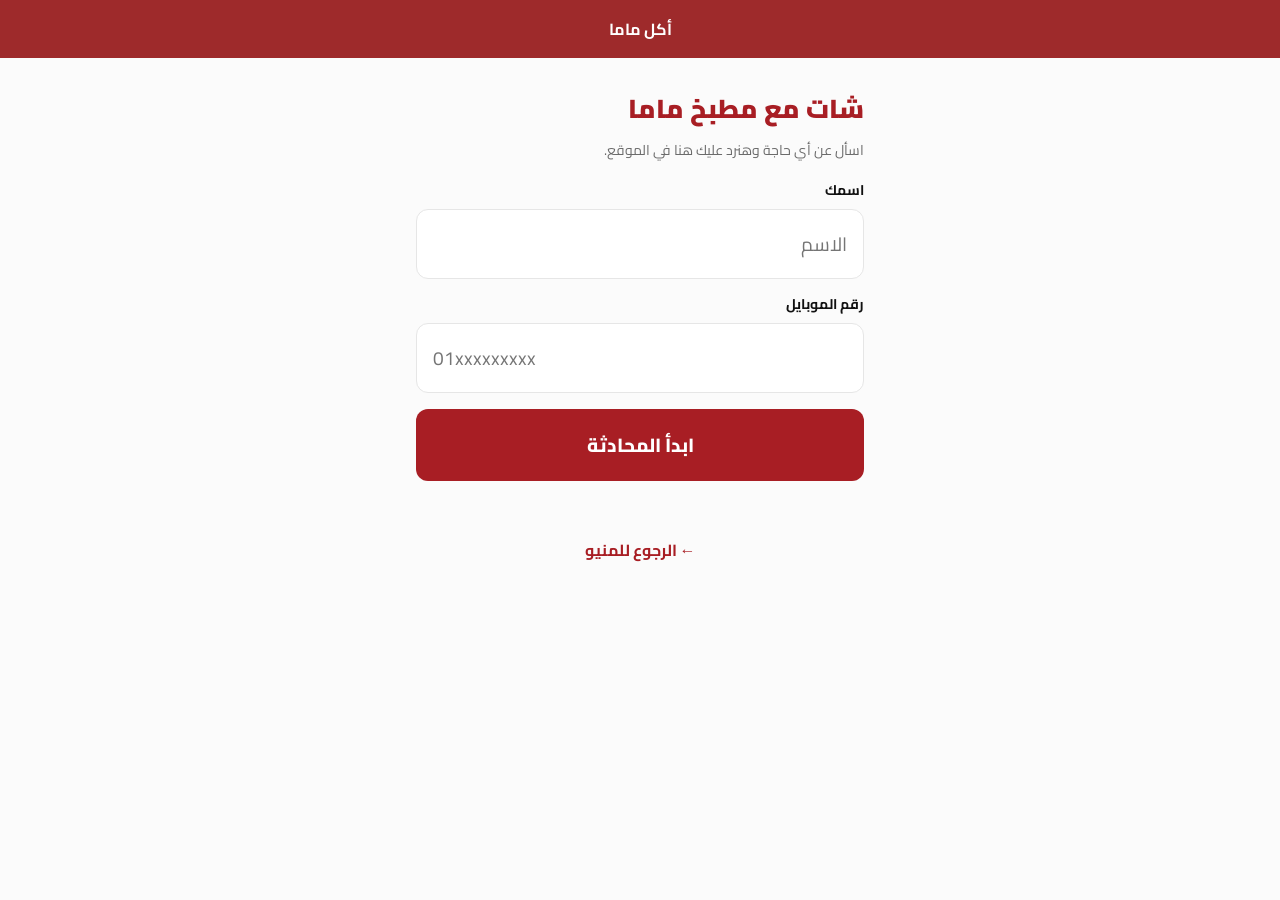
<file: chat.html>
<!DOCTYPE html><html lang="ar" dir="rtl"><head><meta charset="utf-8"><meta name="color-scheme" content="light dark"><meta name="viewport" content="width=device-width,initial-scale=1"><title>شات مع مطبخ ماما | أكل ماما</title>
<link href="https://fonts.googleapis.com/css2?family=Cairo:wght@400;600;700;900&display=swap" rel="stylesheet">
<style>
:root{--red:#A81E24;--bg:#FBFBFB;--line:#e6e6e6;--mute:#6b6b6b}*{box-sizing:border-box;margin:0}
body{background:var(--bg);font-family:Cairo,Tahoma,sans-serif;color:#111;min-height:100vh}
.top{background:#9E2A2B;color:#fff;text-align:center;padding:14px;font-weight:700}
.w{max-width:480px;margin:0 auto;padding:20px 16px 50px}h1{font-size:26px;font-weight:900;color:var(--red);margin:6px 0 4px}
.s{color:var(--mute);font-size:14px;margin-bottom:14px}
label{display:block;font-weight:700;font-size:14px;margin:12px 0 6px}
input{width:100%;border:1px solid var(--line);border-radius:12px;padding:16px;font:inherit;font-size:19px;background:#fff}
button{width:100%;background:var(--red);color:#fff;border:0;border-radius:12px;padding:18px;font:inherit;font-weight:800;font-size:19px;margin-top:16px;cursor:pointer}
.err{color:#c0392b;margin-top:10px;min-height:22px}
.card{background:#fff;border:1px solid var(--line);border-radius:16px;padding:18px;margin-top:18px}
.steps{list-style:none;padding:0;margin:8px 0}
.steps li{display:flex;gap:14px;align-items:center;padding:12px 0;position:relative;color:#aaa;font-weight:700}
.steps li:not(:last-child)::after{content:"";position:absolute;inset-inline-start:17px;top:44px;height:22px;border-inline-start:3px solid #e2e2e2}
.steps i{width:36px;height:36px;border-radius:50%;background:#eee;display:grid;place-items:center;font-style:normal;font-size:18px;flex:none}
.steps li.done{color:#111}.steps li.done i{background:var(--red);color:#fff}
.steps li.cur i{box-shadow:0 0 0 6px #a81e2430;animation:p 1.4s infinite}@keyframes p{50%{box-shadow:0 0 0 12px #a81e2410}}
.steps li.cur{color:var(--red)}
.it{display:flex;justify-content:space-between;padding:6px 0;font-size:15px;border-top:1px solid var(--line)}
.cx{background:#fdecea;color:#c0392b;border-radius:12px;padding:14px;font-weight:700;text-align:center}
a.b{display:block;text-align:center;color:var(--red);font-weight:700;margin-top:22px;text-decoration:none}
.tg{display:flex;gap:6px;margin:6px 0}.tg button{flex:1;margin:0;padding:11px;background:none;color:#6b6b6b;border:1px solid var(--line);font-size:15px}.tg button.on{background:var(--red);color:#fff;border-color:var(--red)}
.who{display:flex;justify-content:space-between;align-items:center;font-size:14px;margin:8px 0}.who a{color:var(--red);font-weight:700;cursor:pointer}
details.cd{margin-top:22px}details.cd summary{cursor:pointer;color:var(--red);font-weight:700;text-align:center}
.ot{font-size:13px;color:#6b6b6b;margin-bottom:4px}
.det{background:#fff7f7;border:1px solid #f0d4d4;border-radius:12px;padding:10px 12px;margin:10px 0;display:grid;gap:6px}.det small{display:block;color:#6b6b6b;font-size:12px}.det b{font-size:16px}
.chat{display:none}.chat.on{display:block}.chat h2{font-size:18px;font-weight:900;margin-bottom:4px}
.cm{height:260px;overflow:auto;background:#faf6f6;border-radius:12px;padding:10px;display:flex;flex-direction:column;gap:8px;margin:10px 0}
.m{max-width:80%;padding:10px 14px;border-radius:14px;font-size:16px;line-height:1.6;word-break:break-word}.m small{display:block;font-size:11px;opacity:.7;margin-top:2px}
.m.me{align-self:flex-start;background:var(--red);color:#fff}.m.ow{align-self:flex-end;background:#fff;border:1px solid var(--line)}
.cs{display:flex;gap:8px}.cs input{flex:1;font-size:17px;padding:14px}.cs button{width:auto;margin:0;padding:14px 22px;font-size:17px}
.em{color:#999;text-align:center;margin:auto;font-size:15px}
.cm{height:min(52vh,420px)}.ch{display:none}.ch.on{display:block}.who2{display:flex;justify-content:space-between;font-size:14px;color:#6b6b6b;margin-bottom:6px}.who2 a{color:var(--red);font-weight:700;cursor:pointer}
@media (prefers-color-scheme:dark){:root{--bg:#161515;--line:#3a3636}body{color:#f2f2f2}h1{color:#ff6b6b}input{background:#232121;color:#f2f2f2}.card,.m.ow,.who2{background:#232121;color:#f2f2f2}.m.ow{border-color:#3a3636}.cm{background:#1c1a1a}.s,.ot,.det small,.who2{color:#b5b0b0}.det{background:#2a2222;border-color:#4a3030}.steps li{color:#777}.steps i{background:#333}.steps li.done{color:#f2f2f2}.steps li.cur{color:#ff6b6b}.steps li.done i{background:var(--red)}.it{border-color:#3a3636}.tg button{background:none;color:#b5b0b0}.tg button.on{background:var(--red);color:#fff}a.b,.who a,details.cd summary{color:#ff8a8a}.em{color:#888}.cx{background:#3a1f1c}}
</style></head><body><div class="top">أكل ماما</div><div class="w">
<h1>شات مع مطبخ ماما</h1>
<p class="s">اسأل عن أي حاجة وهنرد عليك هنا في الموقع.</p>
<form id="sf"><label>اسمك</label><input id="n" maxlength="60" autocomplete="name" placeholder="الاسم"><label>رقم الموبايل</label><input id="p" type="tel" inputmode="tel" dir="ltr" maxlength="20" autocomplete="tel" placeholder="01xxxxxxxxx"><button>ابدأ المحادثة</button><div class="err" id="e"></div></form>
<div class="ch" id="ch"><div class="who2"><span id="wn"></span><a id="chg">تغيير البيانات</a></div><div class="card" style="margin-top:0"><div class="cm" id="cm"></div><form class="cs" id="cf"><input id="ci" maxlength="500" autocomplete="off" placeholder="اكتب رسالتك"><button>إرسال</button></form><div class="err" id="ce"></div></div><div class="s" style="margin-top:12px">لو عندك طلب، تقدر تتابعه وتكلمنا عليه من <a href="track.html" style="color:var(--red);font-weight:700">تتبع الطلب</a>.</div></div>
<a class="b" href="index.html">← الرجوع للمنيو</a></div>
<script>
const SB="https://jedjixrybyxhanaqokre.supabase.co",KEY="eyJhbGciOiJIUzI1NiIsInR5cCI6IkpXVCJ9.eyJpc3MiOiJzdXBhYmFzZSIsInJlZiI6ImplZGppeHJ5Ynl4aGFuYXFva3JlIiwicm9sZSI6ImFub24iLCJpYXQiOjE3OTU3MDI4NTYsImV4cCI6MjExMTI3ODg1Nn0.cDuijI1dkCsTh5ycPHUPCugEI1_4xQxCko-uhGBEVJs";
const $=i=>document.getElementById(i);
const esc=s=>String(s).replace(/[&<>"']/g,c=>({"&":"&amp;","<":"&lt;",">":"&gt;",'"':"&quot;","'":"&#39;"}[c]));
const H={apikey:KEY,"Content-Type":"application/json"};
let C=null,cn=-1;try{C=JSON.parse(localStorage.getItem("mama_ct")||"null")}catch(e){}
function rnd(){const a=new Uint8Array(18);crypto.getRandomValues(a);return Array.from(a,b=>b.toString(16).padStart(2,"0")).join("")}
function show(){if(C){$("sf").style.display="none";$("ch").classList.add("on");$("wn").textContent=C.name+" - "+C.phone;cn=-1;cget()}else{$("sf").style.display="";$("ch").classList.remove("on")}}
async function cget(){if(!C)return;try{const r=await fetch(SB+"/rest/v1/rpc/mama_cc_get",{method:"POST",headers:H,body:JSON.stringify({p_token:C.t,p_phone:C.phone})});const a=await r.json();if(!Array.isArray(a))return;
 if(a.length===cn)return;cn=a.length;const box=$("cm");
 box.innerHTML=a.length?a.map(m=>'<div class="m '+(m.sender==="customer"?"me":"ow")+'">'+esc(m.body)+'<small>'+new Date(m.created_at).toLocaleTimeString("ar-EG",{hour:"2-digit",minute:"2-digit"})+'</small></div>').join(""):'<div class="em">اكتب رسالتك وهنرد عليك في أقرب وقت</div>';box.scrollTop=box.scrollHeight}catch(e){}}
$("sf").onsubmit=e=>{e.preventDefault();const n=$("n").value.trim(),p=$("p").value.replace(/\D/g,"");$("e").textContent="";
 if(!n){$("e").textContent="اكتب اسمك";return}if(p.length<8||p.length>15){$("e").textContent="اكتب رقم موبايل صحيح";return}
 C={n:n,name:n,phone:p,t:rnd()};localStorage.setItem("mama_ct",JSON.stringify(C));show();$("ci").focus()};
$("chg").onclick=()=>{localStorage.removeItem("mama_ct");C=null;show()};
$("cf").onsubmit=async e=>{e.preventDefault();const b=$("ci").value.trim();if(!b||!C)return;$("ce").textContent="";$("ci").value="";
 try{const r=await fetch(SB+"/rest/v1/rpc/mama_cc_send",{method:"POST",headers:H,body:JSON.stringify({p_token:C.t,p_phone:C.phone,p_name:C.name,p_body:b})});const ok=await r.json();if(ok!==true){$("ci").value=b;$("ce").textContent="تعذر الإرسال. جرّب بعد شوية."}cn=-1;cget()}catch(x){$("ci").value=b;$("ce").textContent="مشكلة في الاتصال، جرّب تاني."}};
setInterval(()=>{if(!document.hidden)cget()},6000);
let L=null;try{L=JSON.parse(localStorage.getItem("mama_last")||"null")}catch(e){}
if(!C&&L){$("p").value=L.phone||"";$("n").value=L.name||""}
show();
</script></body></html>
</file>
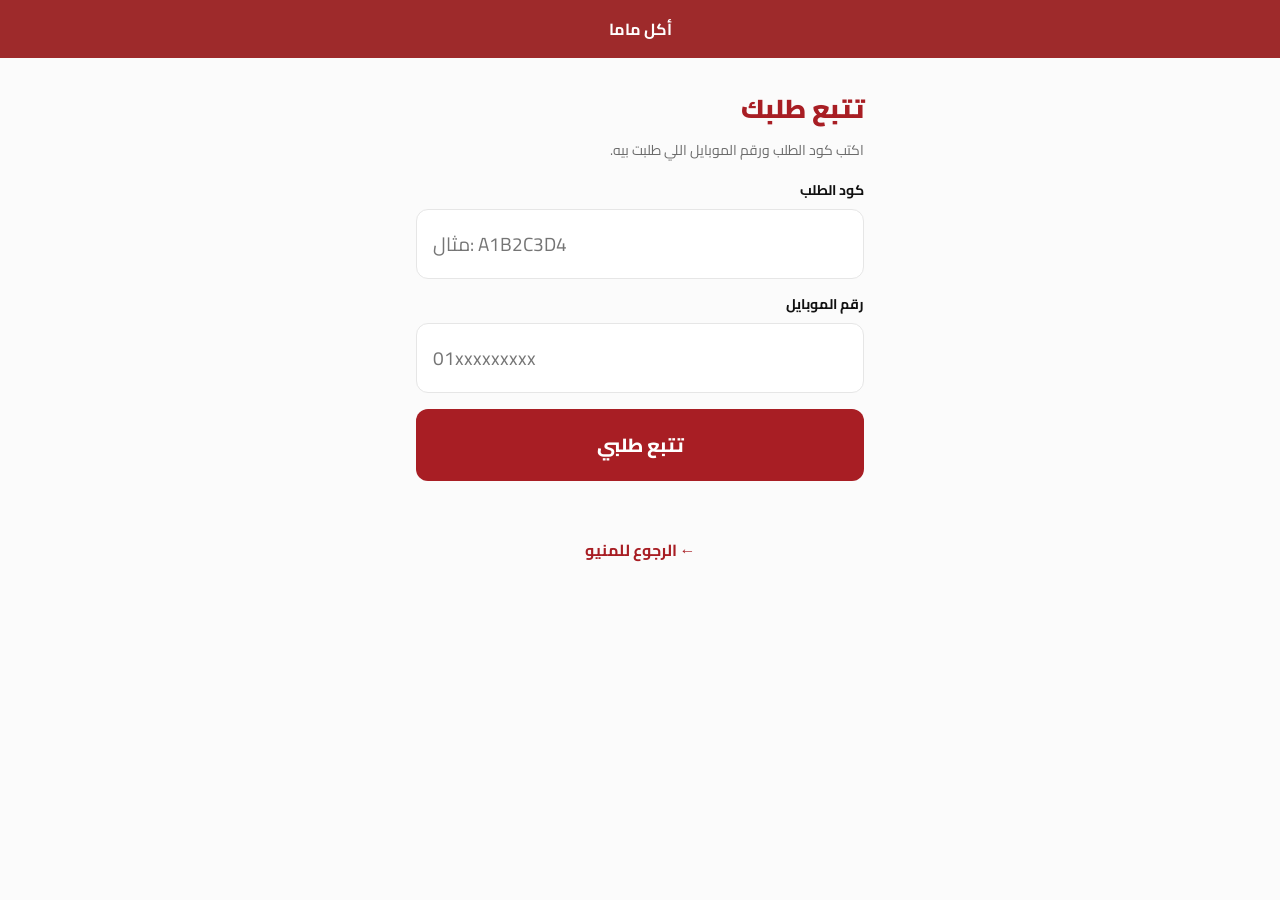
<file: track.html>
<!DOCTYPE html><html lang="ar" dir="rtl"><head><meta charset="utf-8"><meta name="color-scheme" content="light dark"><meta name="viewport" content="width=device-width,initial-scale=1"><title>تتبع الطلب | أكل ماما</title>
<link href="https://fonts.googleapis.com/css2?family=Cairo:wght@400;600;700;900&display=swap" rel="stylesheet">
<style>
:root{--red:#A81E24;--bg:#FBFBFB;--line:#e6e6e6;--mute:#6b6b6b}*{box-sizing:border-box;margin:0}
body{background:var(--bg);font-family:Cairo,Tahoma,sans-serif;color:#111;min-height:100vh}
.top{background:#9E2A2B;color:#fff;text-align:center;padding:14px;font-weight:700}
.w{max-width:480px;margin:0 auto;padding:20px 16px 50px}h1{font-size:26px;font-weight:900;color:var(--red);margin:6px 0 4px}
.s{color:var(--mute);font-size:14px;margin-bottom:14px}
label{display:block;font-weight:700;font-size:14px;margin:12px 0 6px}
input{width:100%;border:1px solid var(--line);border-radius:12px;padding:16px;font:inherit;font-size:19px;background:#fff}
button{width:100%;background:var(--red);color:#fff;border:0;border-radius:12px;padding:18px;font:inherit;font-weight:800;font-size:19px;margin-top:16px;cursor:pointer}
.err{color:#c0392b;margin-top:10px;min-height:22px}
.card{background:#fff;border:1px solid var(--line);border-radius:16px;padding:18px;margin-top:18px}
.steps{list-style:none;padding:0;margin:8px 0}
.steps li{display:flex;gap:14px;align-items:center;padding:12px 0;position:relative;color:#aaa;font-weight:700}
.steps li:not(:last-child)::after{content:"";position:absolute;inset-inline-start:17px;top:44px;height:22px;border-inline-start:3px solid #e2e2e2}
.steps i{width:36px;height:36px;border-radius:50%;background:#eee;display:grid;place-items:center;font-style:normal;font-size:18px;flex:none}
.steps li.done{color:#111}.steps li.done i{background:var(--red);color:#fff}
.steps li.cur i{box-shadow:0 0 0 6px #a81e2430;animation:p 1.4s infinite}@keyframes p{50%{box-shadow:0 0 0 12px #a81e2410}}
.steps li.cur{color:var(--red)}
.it{display:flex;justify-content:space-between;padding:6px 0;font-size:15px;border-top:1px solid var(--line)}
.cx{background:#fdecea;color:#c0392b;border-radius:12px;padding:14px;font-weight:700;text-align:center}
a.b{display:block;text-align:center;color:var(--red);font-weight:700;margin-top:22px;text-decoration:none}
.tg{display:flex;gap:6px;margin:6px 0}.tg button{flex:1;margin:0;padding:11px;background:none;color:#6b6b6b;border:1px solid var(--line);font-size:15px}.tg button.on{background:var(--red);color:#fff;border-color:var(--red)}
.who{display:flex;justify-content:space-between;align-items:center;font-size:14px;margin:8px 0}.who a{color:var(--red);font-weight:700;cursor:pointer}
details.cd{margin-top:22px}details.cd summary{cursor:pointer;color:var(--red);font-weight:700;text-align:center}
.ot{font-size:13px;color:#6b6b6b;margin-bottom:4px}
.det{background:#fff7f7;border:1px solid #f0d4d4;border-radius:12px;padding:10px 12px;margin:10px 0;display:grid;gap:6px}.det small{display:block;color:#6b6b6b;font-size:12px}.det b{font-size:16px}
.chat{display:none}.chat.on{display:block}.chat h2{font-size:18px;font-weight:900;margin-bottom:4px}
.cm{height:260px;overflow:auto;background:#faf6f6;border-radius:12px;padding:10px;display:flex;flex-direction:column;gap:8px;margin:10px 0}
.m{max-width:80%;padding:10px 14px;border-radius:14px;font-size:16px;line-height:1.6;word-break:break-word}.m small{display:block;font-size:11px;opacity:.7;margin-top:2px}
.m.me{align-self:flex-start;background:var(--red);color:#fff}.m.ow{align-self:flex-end;background:#fff;border:1px solid var(--line)}
.cs{display:flex;gap:8px}.cs input{flex:1;font-size:17px;padding:14px}.cs button{width:auto;margin:0;padding:14px 22px;font-size:17px}
.em{color:#999;text-align:center;margin:auto;font-size:15px}
@media (prefers-color-scheme:dark){:root{--bg:#161515;--line:#3a3636}body{color:#f2f2f2}h1{color:#ff6b6b}input{background:#232121;color:#f2f2f2}.card,.m.ow,.who2{background:#232121;color:#f2f2f2}.m.ow{border-color:#3a3636}.cm{background:#1c1a1a}.s,.ot,.det small,.who2{color:#b5b0b0}.det{background:#2a2222;border-color:#4a3030}.steps li{color:#777}.steps i{background:#333}.steps li.done{color:#f2f2f2}.steps li.cur{color:#ff6b6b}.steps li.done i{background:var(--red)}.it{border-color:#3a3636}.tg button{background:none;color:#b5b0b0}.tg button.on{background:var(--red);color:#fff}a.b,.who a,details.cd summary{color:#ff8a8a}.em{color:#888}.cx{background:#3a1f1c}}
</style></head><body><div class="top">أكل ماما</div><div class="w">
<h1>تتبع طلبك</h1>
<p class="s">اكتب كود الطلب ورقم الموبايل اللي طلبت بيه.</p>
<form id="f"><label>كود الطلب</label><input id="c" dir="ltr" autocapitalize="characters" maxlength="12" placeholder="مثال: A1B2C3D4"><label>رقم الموبايل</label><input id="p" type="tel" inputmode="tel" dir="ltr" maxlength="20" placeholder="01xxxxxxxxx"><button>تتبع طلبي</button><div class="err" id="e"></div></form><div id="r"></div>
<div class="card chat" id="chat"><h2>شات مع مطبخ ماما</h2><div class="s" style="margin:0">اكتب سؤالك أو ملاحظتك وهنرد عليك هنا.</div><div class="cm" id="cm"></div><form class="cs" id="cf"><input id="ci" maxlength="500" autocomplete="off" placeholder="اكتب رسالتك"><button>إرسال</button></form><div class="err" id="ce"></div></div>
<a class="b" href="index.html">← الرجوع للمنيو</a></div>
<script>
const SB="https://jedjixrybyxhanaqokre.supabase.co",KEY="eyJhbGciOiJIUzI1NiIsInR5cCI6IkpXVCJ9.eyJpc3MiOiJzdXBhYmFzZSIsInJlZiI6ImplZGppeHJ5Ynl4aGFuYXFva3JlIiwicm9sZSI6ImFub24iLCJpYXQiOjE3OTU3MDI4NTYsImV4cCI6MjExMTI3ODg1Nn0.cDuijI1dkCsTh5ycPHUPCugEI1_4xQxCko-uhGBEVJs";
const $=i=>document.getElementById(i);
const esc=s=>String(s).replace(/[&<>"']/g,c=>({"&":"&amp;","<":"&lt;",">":"&gt;",'"':"&quot;","'":"&#39;"}[c]));
const ST=[["new","1","استلمنا طلبك"],["preparing","2","الأكل بيتجهز"],["on_the_way","3","الطلب في الطريق ليك"],["delivered","4","تم التوصيل"]];
function card(o,head){const idx=ST.findIndex(s=>s[0]===o.status);
  let h='<div class="card">'+head;
  if(o.status==="cancelled")h+='<div class="cx" style="margin-top:12px">تم إلغاء الطلب. تواصل معانا لو محتاج مساعدة.</div>';
  else h+='<ul class="steps">'+ST.map((s,i)=>'<li class="'+(i<=idx?"done":"")+(i===idx&&idx<3?" cur":"")+'"><i>'+s[1]+'</i>'+s[2]+'</li>').join("")+'</ul>';
  if(o.phone||o.address)h+='<div class="det"><div><small>الاسم</small><b>'+esc(o.name)+'</b></div><div><small>الموبايل</small><b dir="ltr">'+esc(o.phone||'')+'</b></div><div><small>العنوان</small><b>'+esc(o.address||'')+'</b></div></div>';
  h+='<div style="margin-top:10px">'+o.items.map(i=>'<div class="it"><span>'+esc(i.name)+' × '+i.qty+'</span><b dir="ltr">'+Number(i.price*i.qty).toFixed(2)+'</b></div>').join("")+'<div class="it"><b>الإجمالي</b><b dir="ltr">'+Number(o.total).toFixed(2)+' EGP</b></div></div></div>';return h}
async function go(){
  const code=$("c").value.trim(),phone=$("p").value.trim();$("e").textContent="";
  if(!code||!phone)return;
  try{const r=await fetch(SB+"/rest/v1/rpc/mama_track",{method:"POST",headers:{apikey:KEY,"Content-Type":"application/json"},body:JSON.stringify({p_code:code,p_phone:phone})});
  const a=await r.json();if(!a.length){$("r").innerHTML="";$("e").textContent="مفيش طلب بالبيانات دي. اتأكد من الكود والرقم.";return}
  chatOn(code.toUpperCase().trim(),phone.replace(/\D/g,""));$("r").innerHTML=card(a[0],'<b>أهلاً '+esc(a[0].name)+'</b>');
  }catch(x){$("e").textContent="مشكلة في الاتصال، جرّب تاني."}
}

let CC=null,cn=-1;
async function cget(){if(!CC)return;try{const r=await fetch(SB+"/rest/v1/rpc/mama_chat_get",{method:"POST",headers:{apikey:KEY,"Content-Type":"application/json"},body:JSON.stringify({p_code:CC.c,p_phone:CC.p})});const a=await r.json();if(!Array.isArray(a))return;
 if(a.length===cn)return;cn=a.length;const box=$("cm"),end=box.scrollTop+box.clientHeight>=box.scrollHeight-40||cn===a.length;
 box.innerHTML=a.length?a.map(m=>'<div class="m '+(m.sender==="customer"?"me":"ow")+'">'+esc(m.body)+'<small>'+new Date(m.created_at).toLocaleTimeString("ar-EG",{hour:"2-digit",minute:"2-digit"})+'</small></div>').join(""):'<div class="em">مفيش رسائل لسه</div>';box.scrollTop=box.scrollHeight}catch(e){}}
function chatOn(c,p){if(CC&&CC.c===c&&CC.p===p)return;CC={c:c,p:p};cn=-1;$("chat").classList.add("on");cget()}
$("cf").onsubmit=async e=>{e.preventDefault();const b=$("ci").value.trim();if(!b||!CC)return;$("ce").textContent="";$("ci").value="";
 try{const r=await fetch(SB+"/rest/v1/rpc/mama_chat_send",{method:"POST",headers:{apikey:KEY,"Content-Type":"application/json"},body:JSON.stringify({p_code:CC.c,p_phone:CC.p,p_body:b})});const ok=await r.json();if(ok!==true){$("ci").value=b;$("ce").textContent="تعذر الإرسال. جرّب بعد شوية."}cn=-1;cget()}catch(x){$("ci").value=b;$("ce").textContent="مشكلة في الاتصال، جرّب تاني."}};
setInterval(()=>{if(!document.hidden)cget()},6000);
$("f").onsubmit=e=>{e.preventDefault();go()};
const q=new URLSearchParams(location.search);let L=null;try{L=JSON.parse(localStorage.getItem("mama_last")||"null")}catch(e){}
$("c").value=q.get("c")||"";$("p").value=q.get("p")||"";
if(!$("c").value&&L){$("c").value=L.code||"";$("p").value=L.phone||""}
if($("c").value&&$("p").value){go();setInterval(()=>{if(!document.hidden)go()},15000)}
</script></body></html>
</file>
<file: hero.css>
.hero{background:#2a1008 url([data-uri]) center 45%/cover no-repeat!important;height:clamp(230px,62vw,340px)!important;align-items:flex-end!important}
.hero::before{content:"";position:absolute;inset:0;background:linear-gradient(0deg,rgba(20,6,4,.82) 0%,rgba(20,6,4,.35) 55%,rgba(20,6,4,.05) 100%);z-index:1}
.hero .chef{display:none!important}
.hero h1{color:#fff!important;max-width:100%!important;text-align:center;width:100%;padding:0 18px 22px!important;font-size:clamp(34px,10.5vw,56px)!important;line-height:1.2;text-shadow:0 2px 12px rgba(0,0,0,.55);z-index:2}

.drawer,.drawer *{scrollbar-width:none}.drawer ::-webkit-scrollbar{display:none}
.drawer .items{overflow-x:hidden}
.item{align-items:flex-start}.item .t{width:92px;height:92px;border-radius:4px}
.info h4{font-size:17px;line-height:1.5}
.q{width:124px;height:50px;border-radius:14px;direction:ltr}
.del{height:50px;width:48px}
.tot b{font-size:20px;white-space:nowrap}.tot span{font-size:20px;white-space:nowrap}
.pager{direction:ltr!important}
.img{border-radius:24px}

html,body,button,input,textarea,select{font-family:"Assistant","Noto Naskh Arabic","Cairo",system-ui,sans-serif!important}
section h2,.dh h2,.cat span{font-weight:700!important;letter-spacing:0}
.add,.checkout,.card h3,.info h4,.strip span{font-weight:500!important;letter-spacing:.02em}
.price,.tot span{font-weight:500!important;letter-spacing:.08em}
.card h3{font-size:15px}

section h2{font-size:30px}.card h3{font-weight:600!important;font-size:16px}.add{font-weight:500!important}
.pager button{direction:ltr!important;unicode-bidi:isolate}section h2{font-weight:700!important;-webkit-text-stroke:.4px currentColor}

.pager button{unicode-bidi:normal!important}.info{min-width:0}.item .line{flex:none;font-size:16px}
</file>
